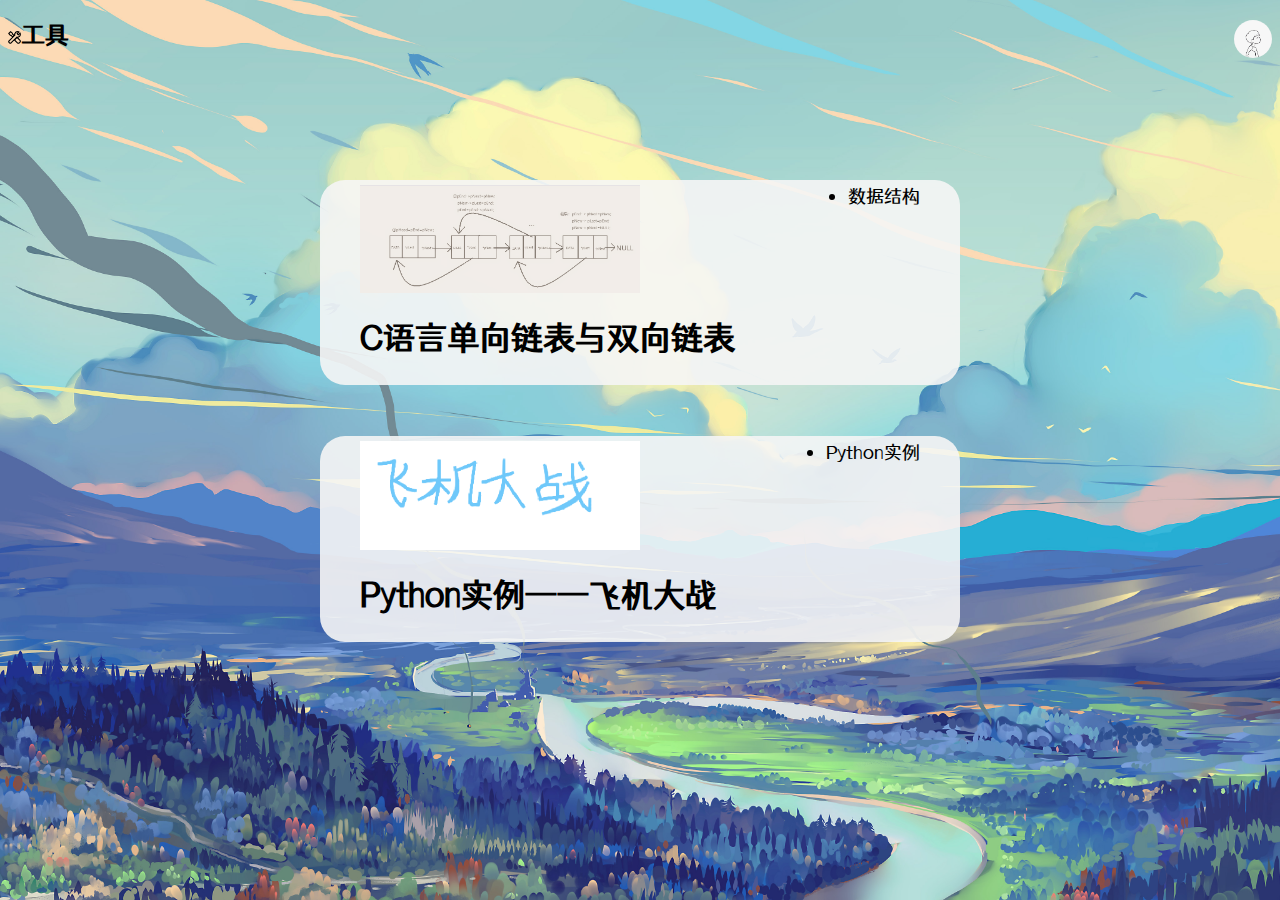
<file: KongBaiBlog/index.html>
<!DOCTYPE html>
<html>
    <head>
        <title>空白的博客</title>
        <style>
            @font-face {
            font-family: font2;
            src: url("./font/TsangerYuYangT_W03_W03.ttf");
        }
        </style>
        <link rel="shortcut icon" href="ico.jpg" type="image/x-icon">
        <meta charset="utf-8">
        <link rel="stylesheet" href="homepage.css" type="text/css">
        <body>
            <div class="head">
                <h2><a href="./tools/tool.html" target="_blank"><img src="./pic/gongjv.png" class="tool">工具</a><a href="./bloger/bloger.html" target="_blank" title="作者-空白"><img src="ico.jpg" class="bloger"></a></h2>
            </div>
            <div1>
                <div class="list">
                    <li class="list1tag">数据结构</li>
                    <a href="./article/cyvyanlianbiao.html" target="_blank">
                        <div class="list1">
                        <img src="./pic/LIST.png">
                        <h1>C语言单向链表与双向链表</h1>
                        </div>
                        <!---<hr>--->
                </div>
                <div class="list" style="margin-top: 20%;">
                    <li class="list1tag">Python实例</li>
                    <a href="./article/pythonshili.html" target="_blank">
                        <div class="list1">
                        <img src="./pic/FEIJIDAZHAN.png">
                        <h1>Python实例——飞机大战</h1>
                        </div>
                        <!---<hr>--->
                </div>
            </div1>
        </body>
    </head>
</html>
<!--哞-->
</file>
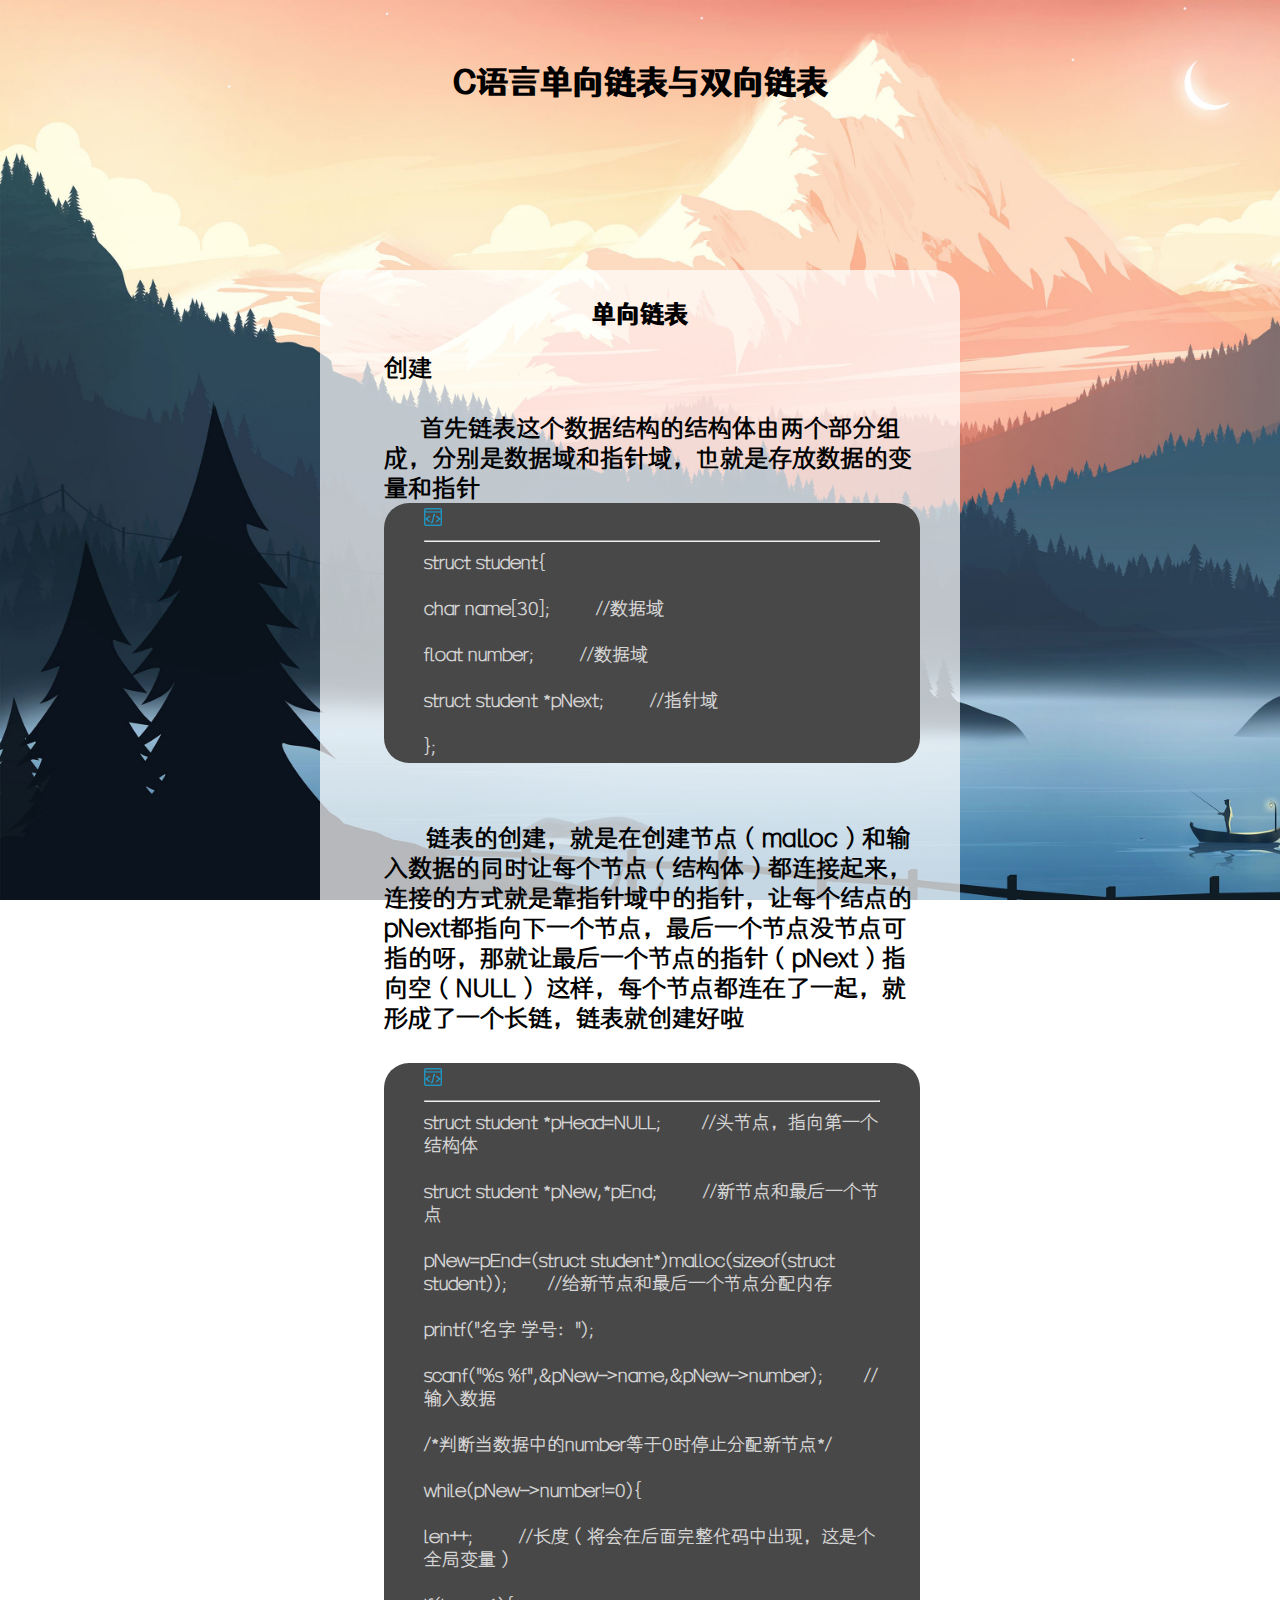
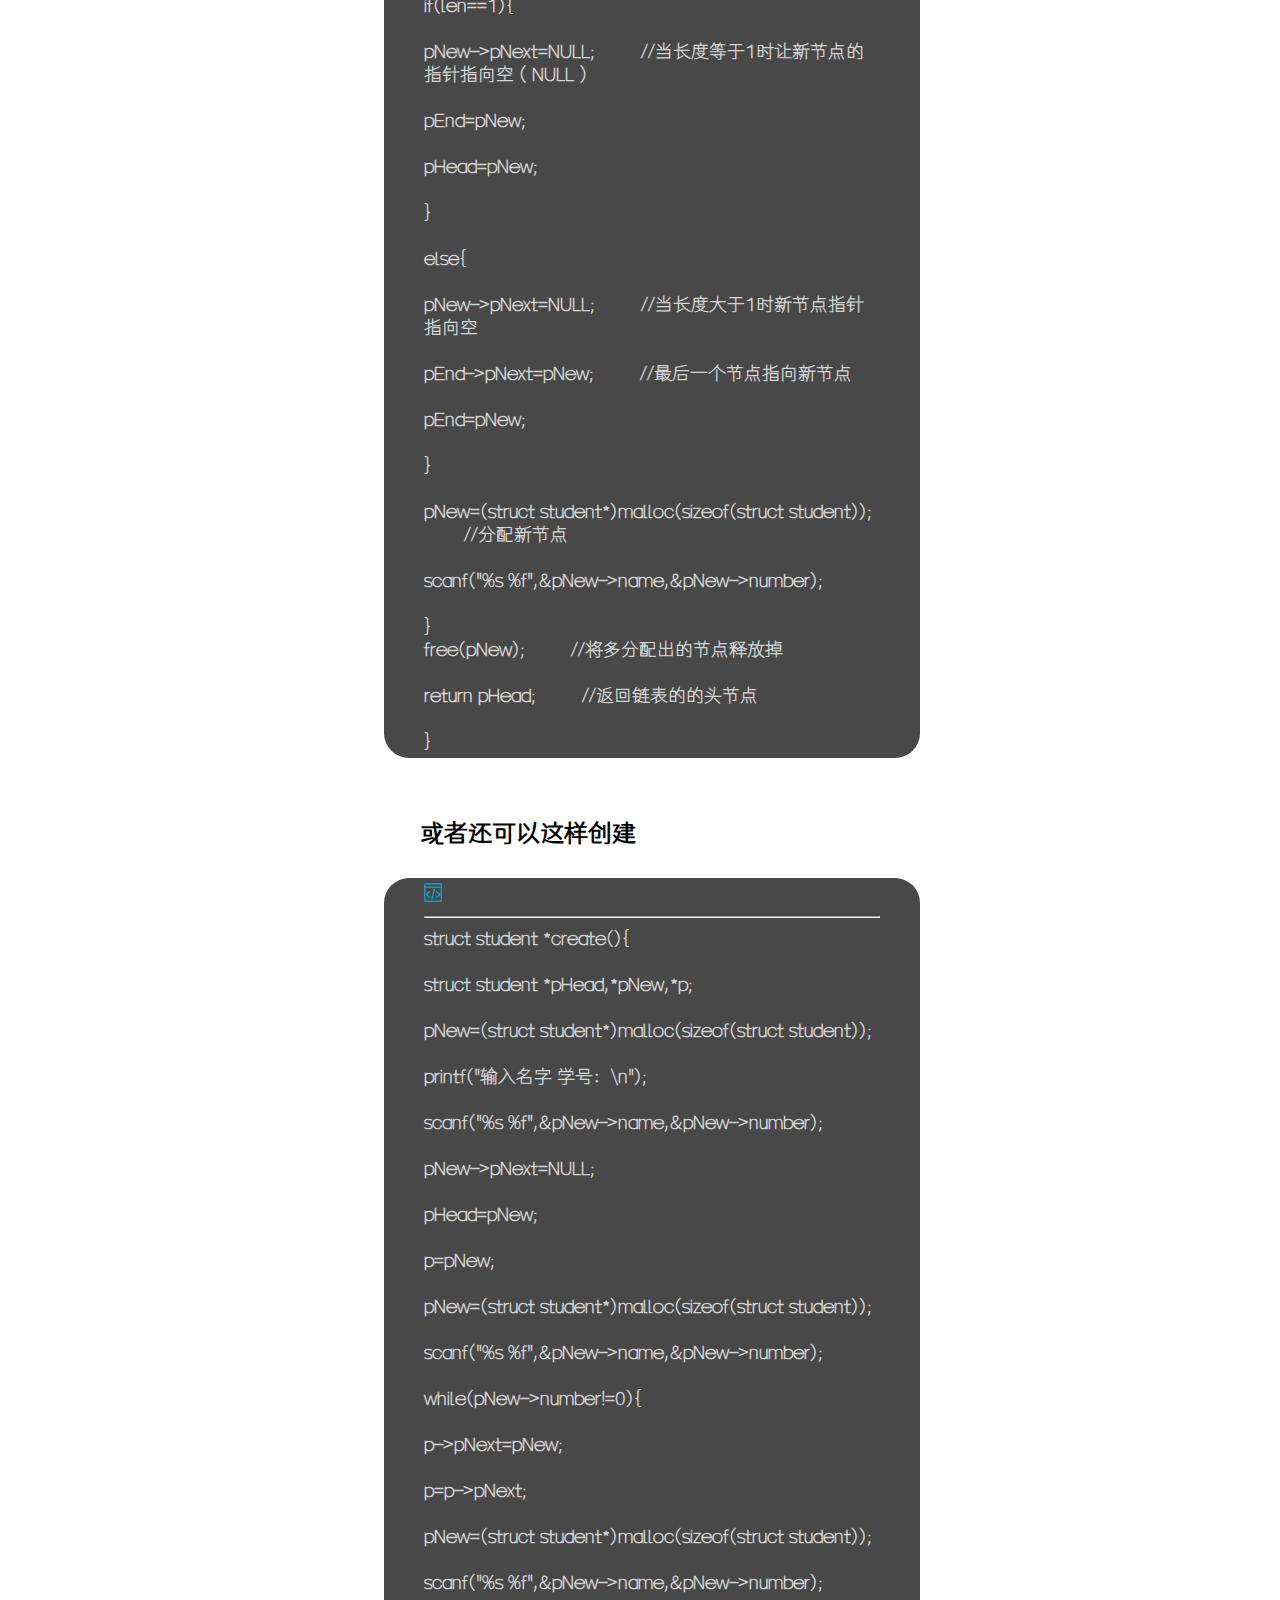
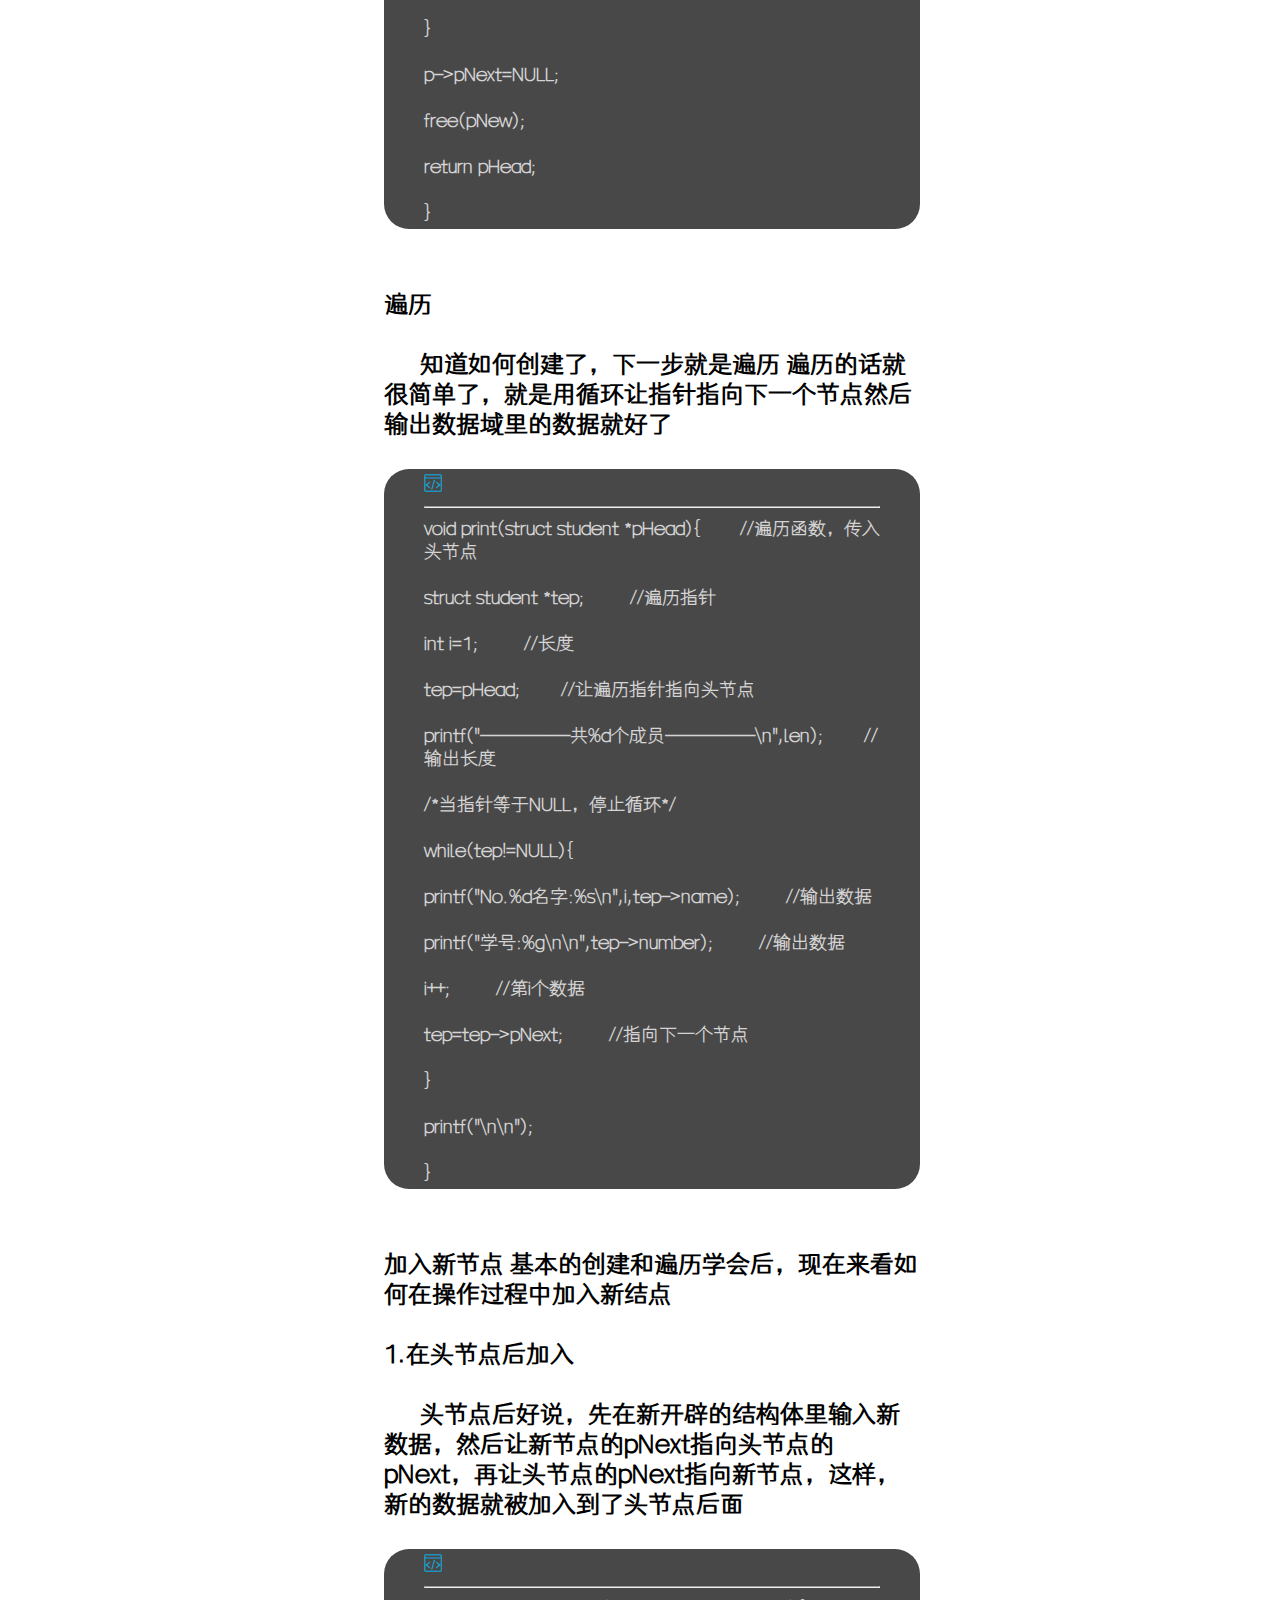
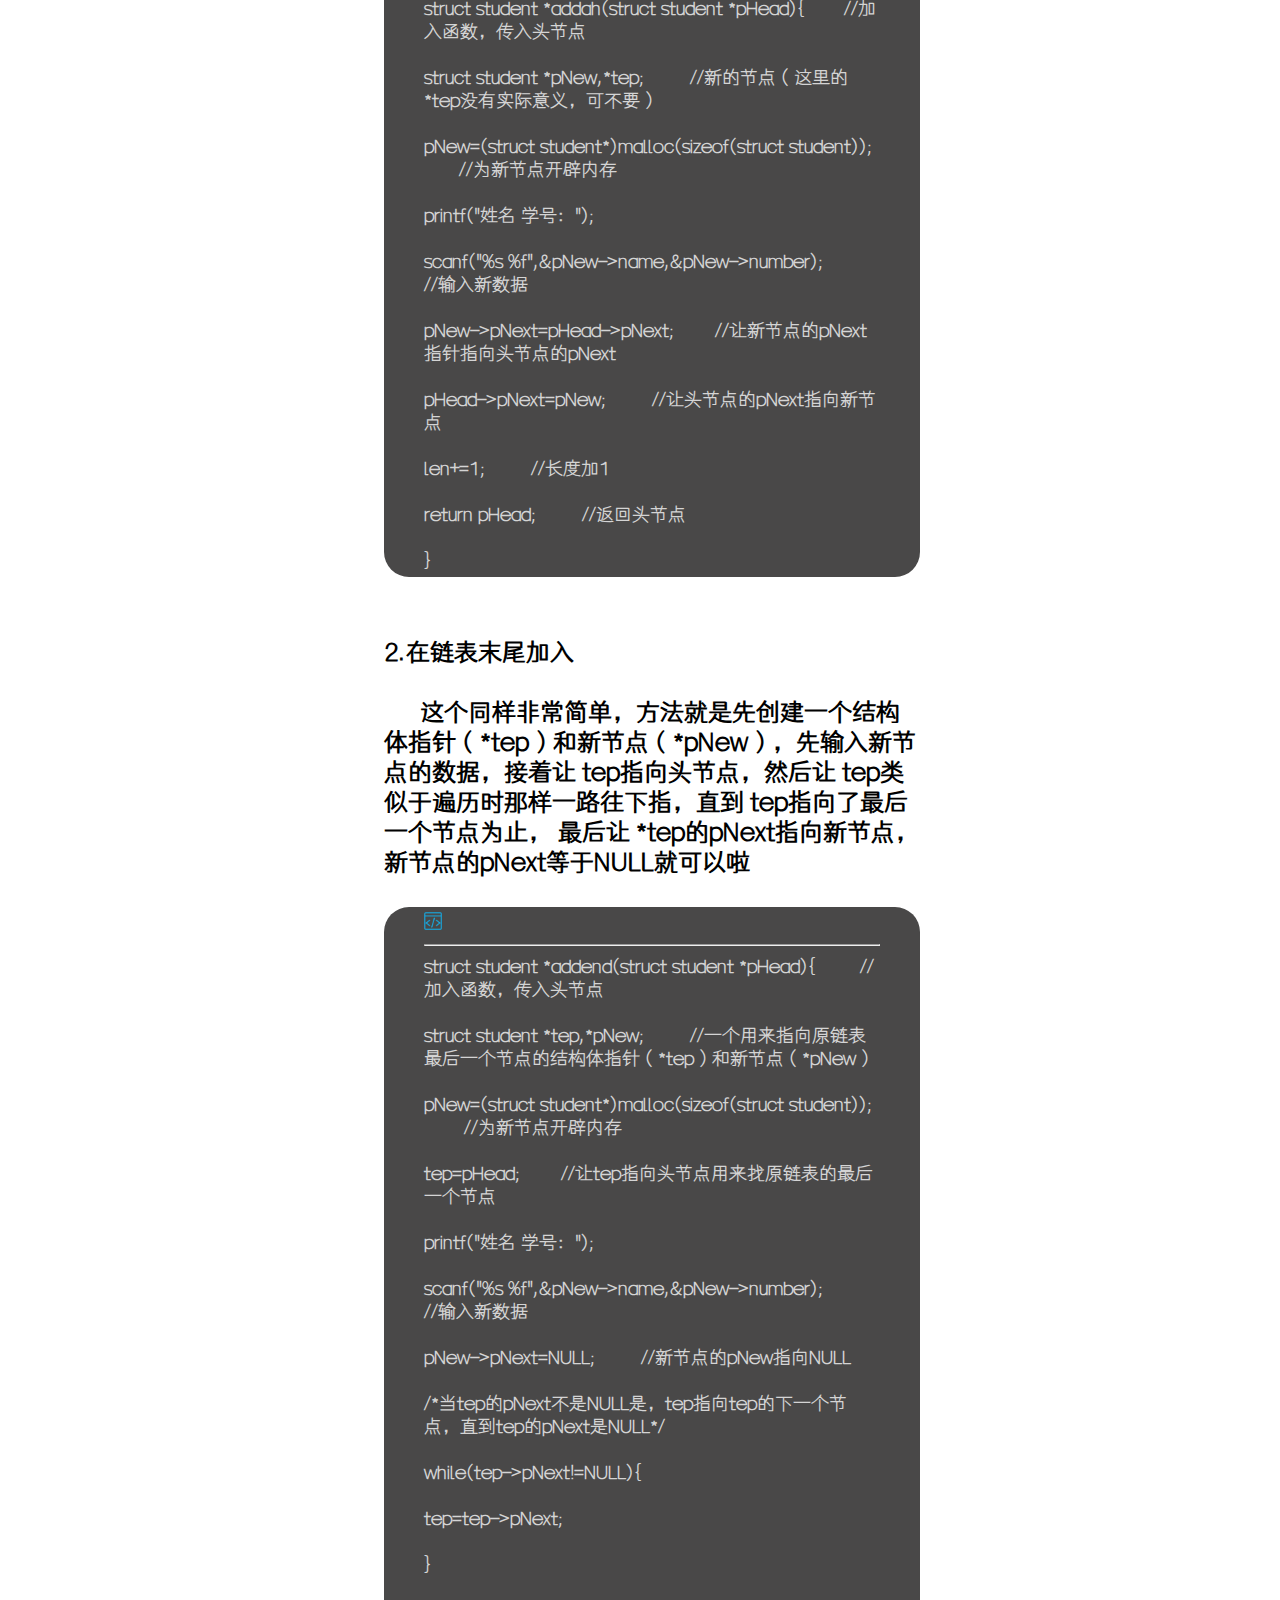
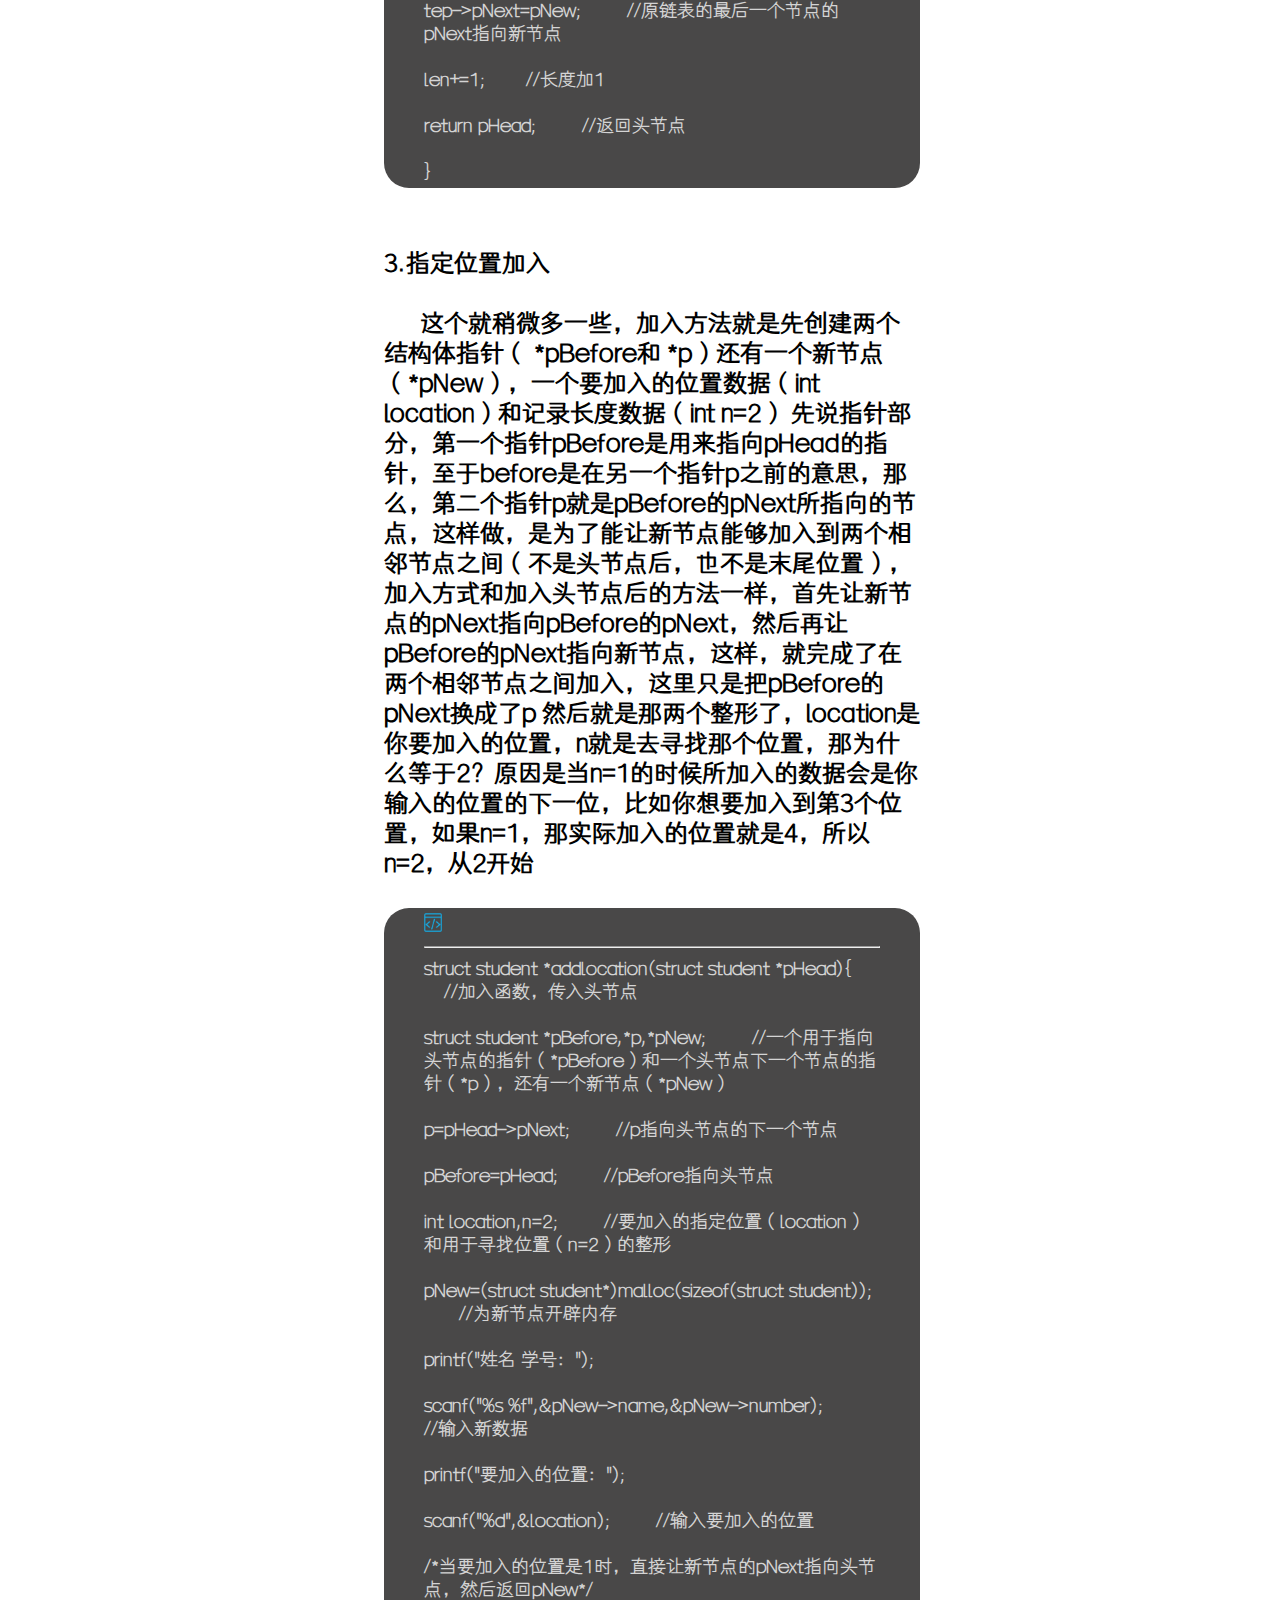
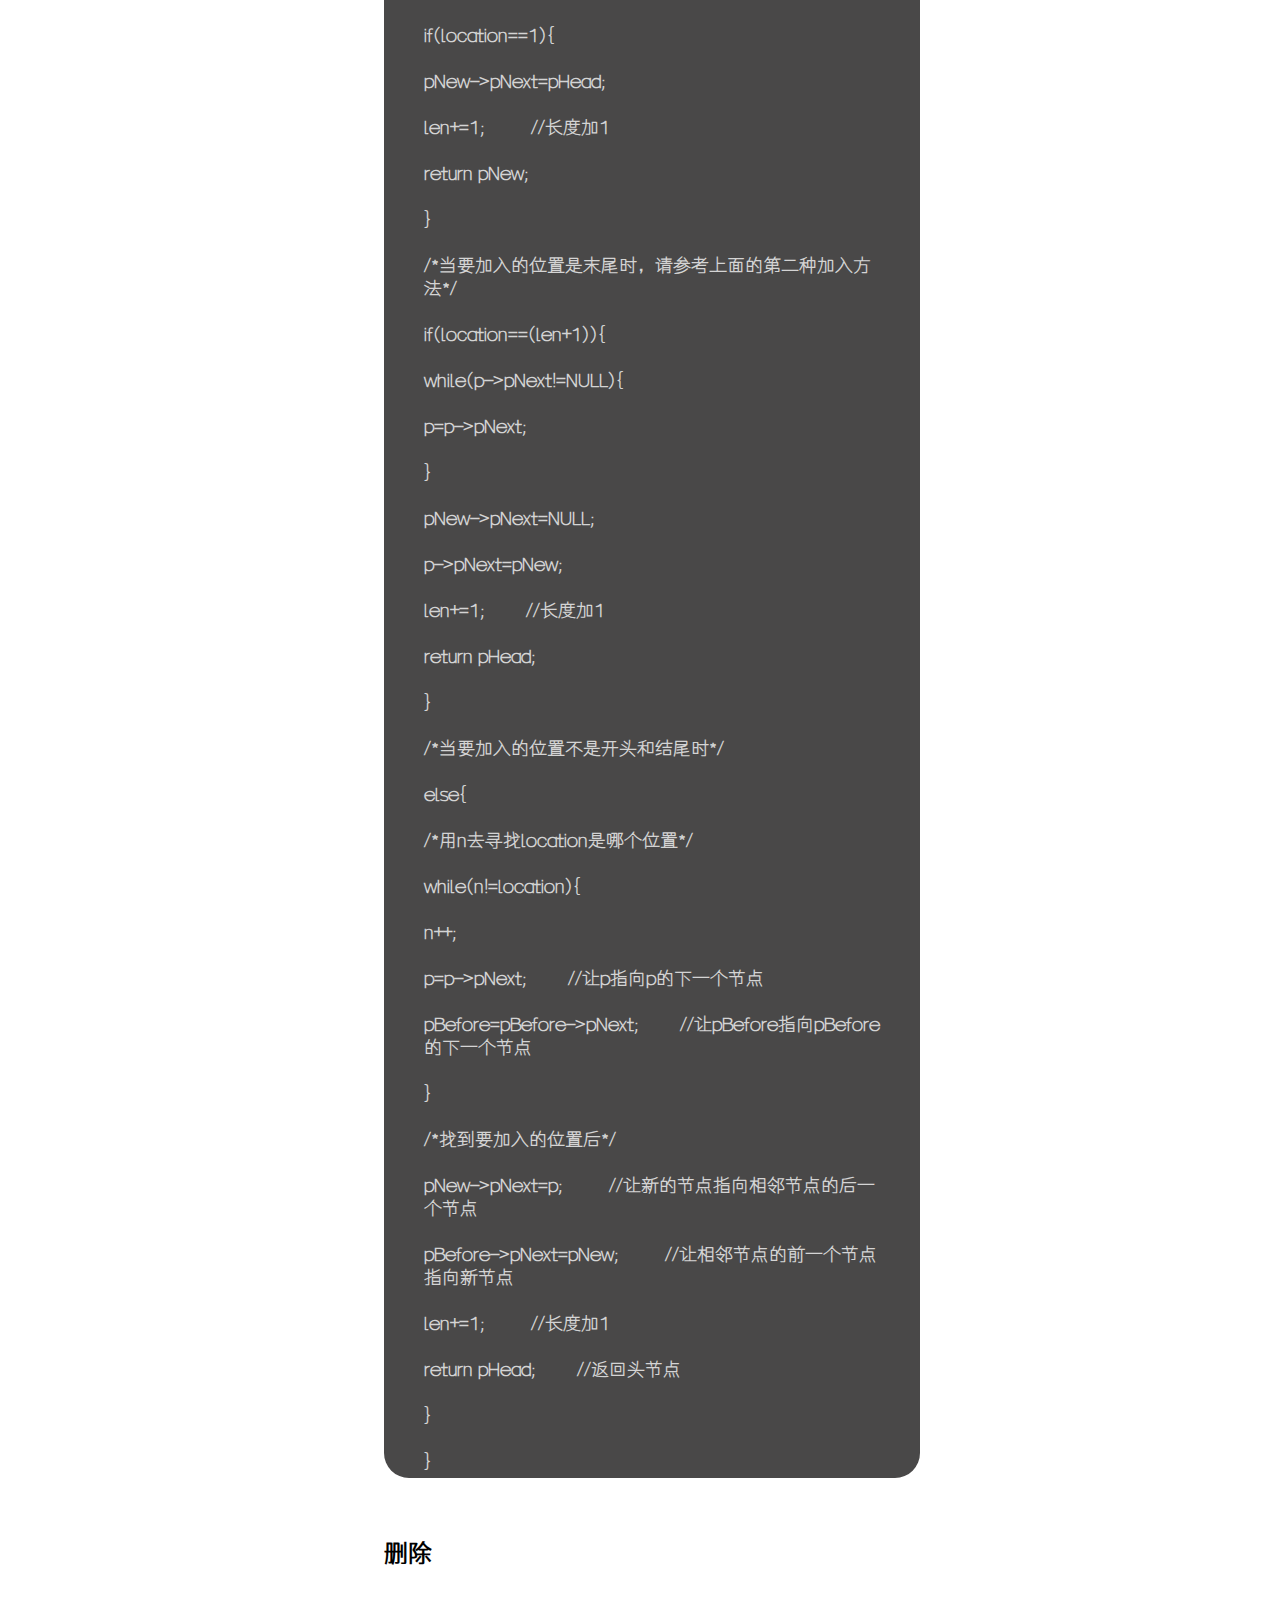
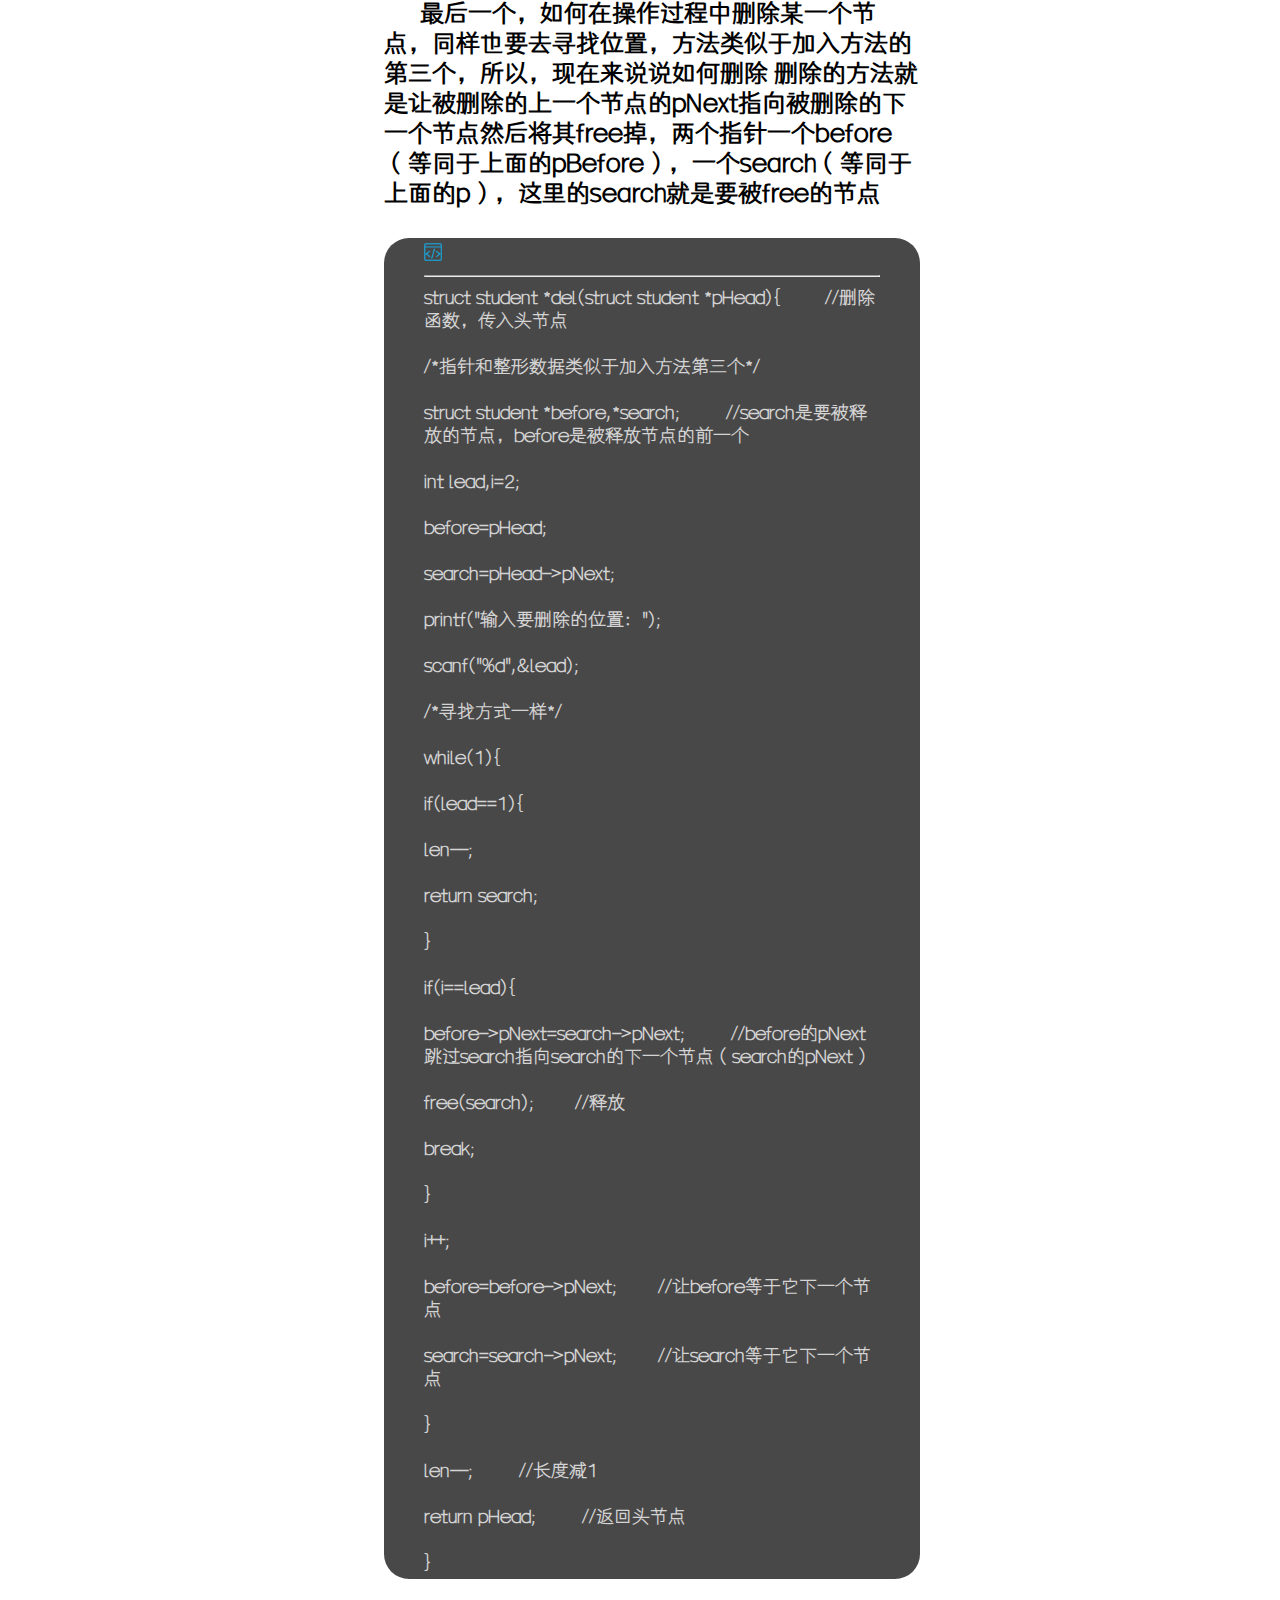
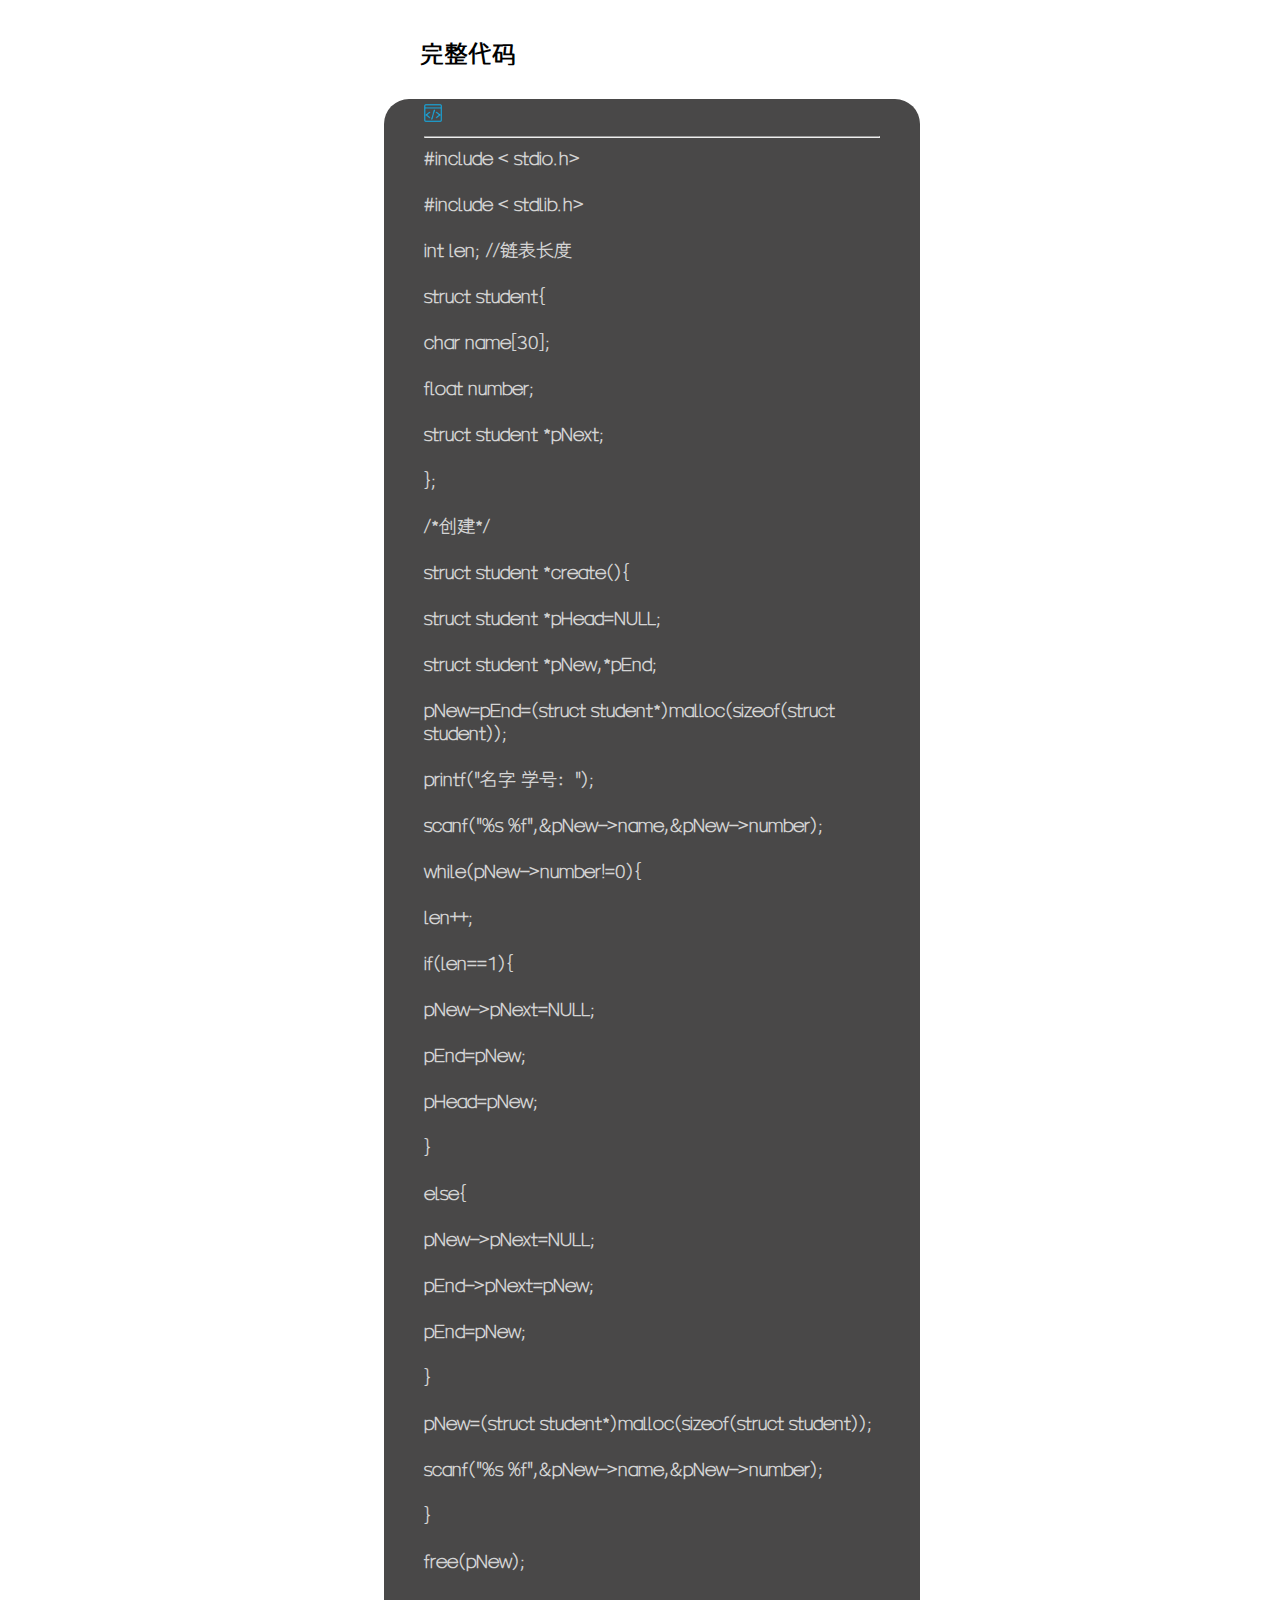
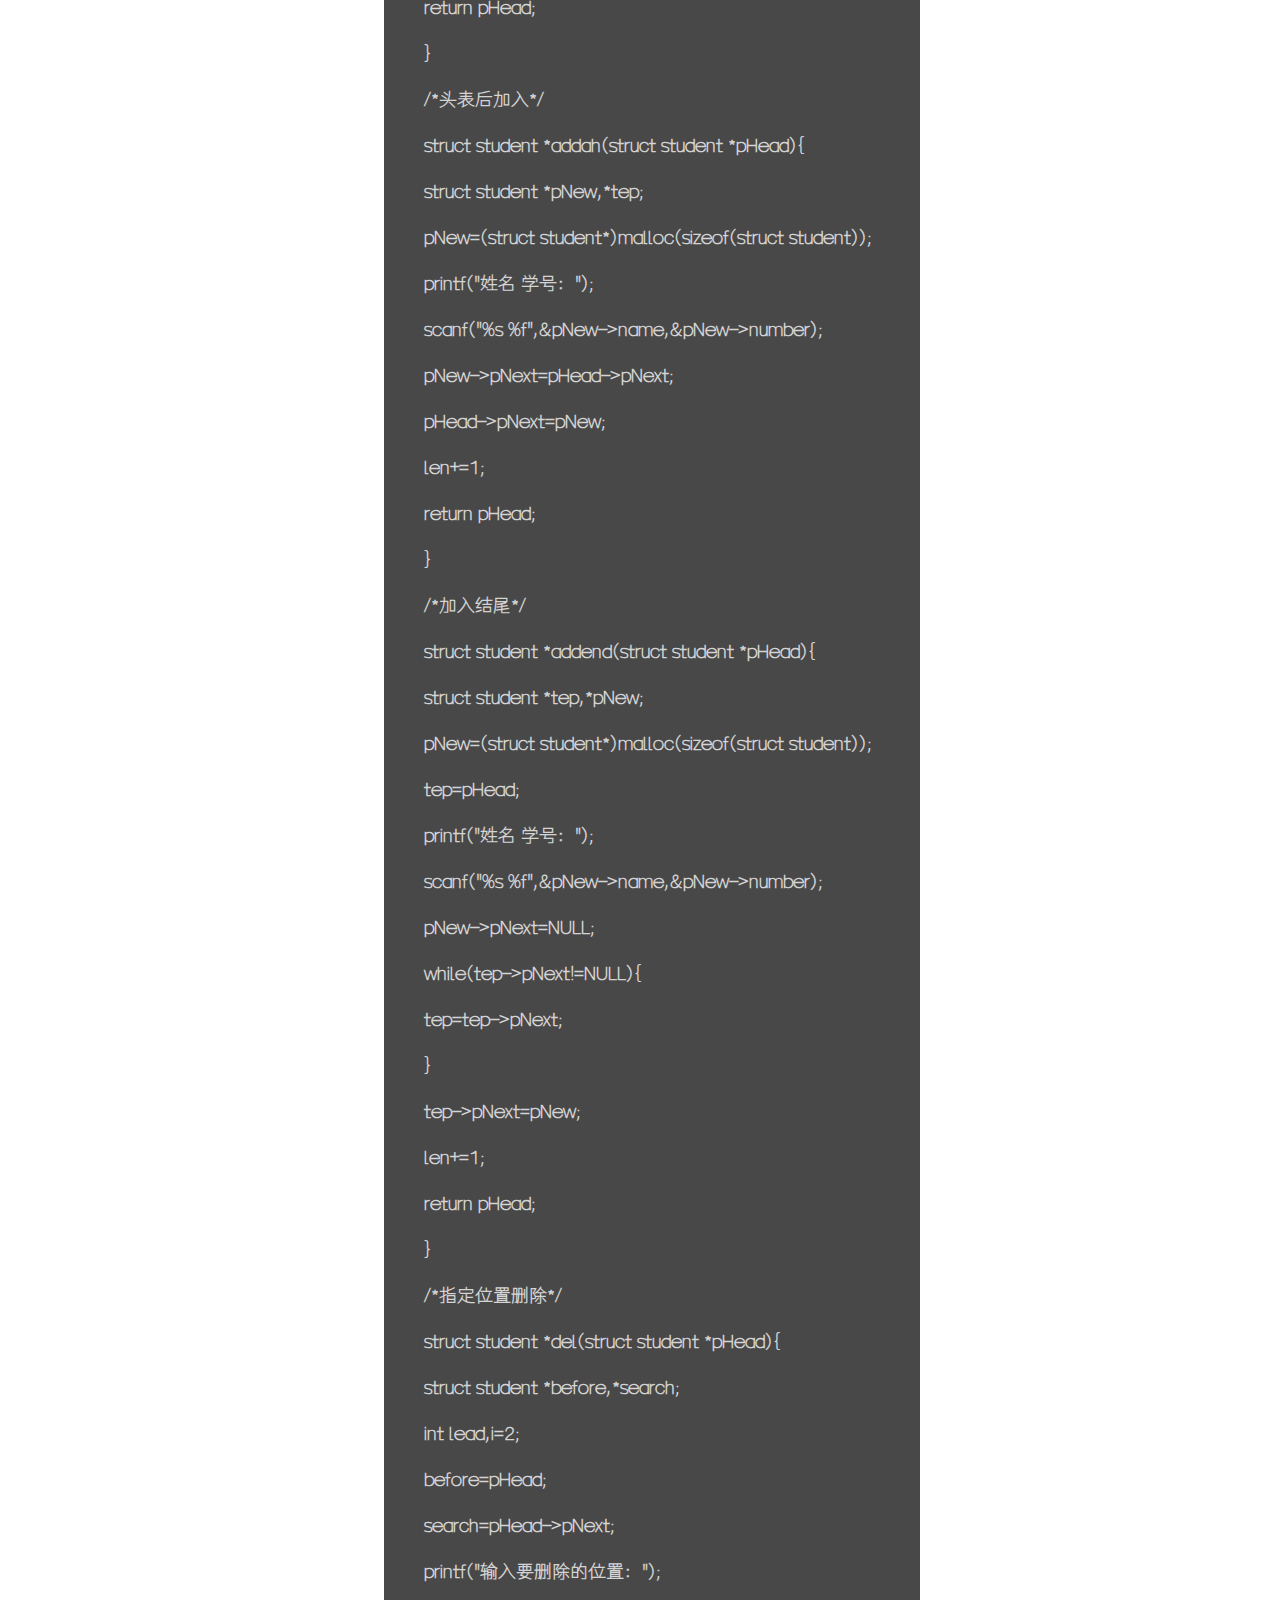
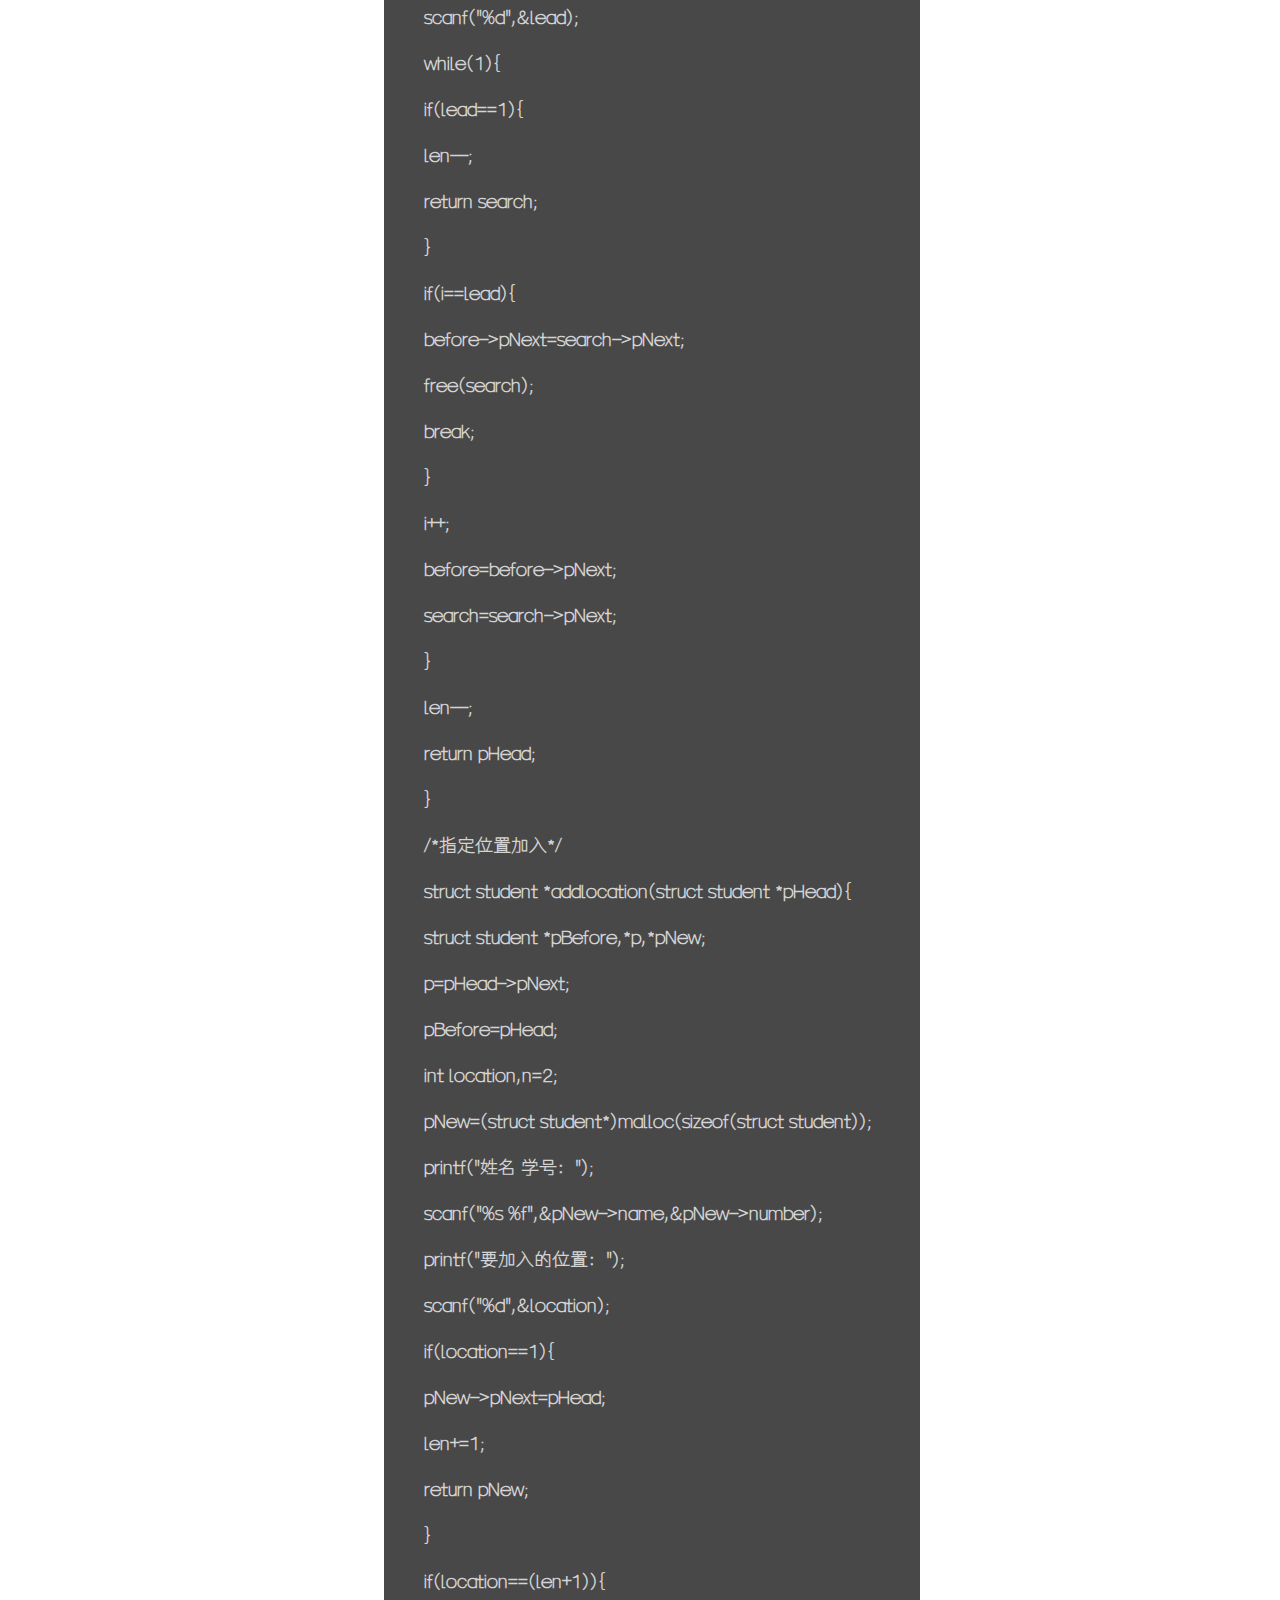
<file: KongBaiBlog/article/cyvyanlianbiao.html>
<!DOCTYPE html>
<html>
    <head>
        <meta charset="UTF-8">
        <title>C语言单向链表与双向链表</title>
        <style>
            @font-face {
            font-family: font2;
            src: url("./font/TsangerYuYangT_W04_W04.ttf");
        }
        @font-face {
            font-family: font1;
            src: url("./font/TsangerYuYangT_W02_W02.ttf");
        }
        @font-face {
            font-family: codefont;
            src: url("./font/TsangerYuYangT_W01_W01.ttf");
        }
        h2.setc{padding-left: 1em;}
        </style>
        <link rel="stylesheet" href="article.css" type="text/css">
        <body>
            <div>
                <h1>C语言单向链表与双向链表</h1>
            </div>
            <div1>
                <div class="content">
                    <h3 class="little-title">单向链表</h3>
                    <h2 class="setc">
                         创建<br><br>
                        &nbsp; &nbsp;&nbsp; &nbsp;首先链表这个数据结构的结构体由两个部分组成，分别是数据域和指针域，也就是存放数据的变量和指针
                        <div class="code" style="color: rgb(212, 212, 212);"><img src="./pic/codepicblue.png" class="codeimg"><hr>
                        struct student{<br><br>
                            char name[30]; &nbsp; &nbsp; &nbsp; &nbsp;   //数据域<br><br>
                            float number;   &nbsp; &nbsp; &nbsp; &nbsp;  //数据域<br><br>
                            struct student *pNext;   &nbsp; &nbsp; &nbsp; &nbsp; //指针域<br><br>
                        };
                        </div>
                        <br><br>&nbsp; &nbsp;&nbsp; &nbsp; 链表的创建，就是在创建节点（malloc）和输入数据的同时让每个节点（结构体）都连接起来，连接的方式就是靠指针域中的指针，让每个结点的pNext都指向下一个节点，最后一个节点没节点可指的呀，那就让最后一个节点的指针（pNext）指向空（NULL）
                        这样，每个节点都连在了一起，就形成了一个长链，链表就创建好啦
                        <br><br><div class="code" style="color: rgb(212, 212, 212);"><img src="./pic/codepicblue.png" class="codeimg"><hr>
                            struct student *pHead=NULL;&nbsp; &nbsp; &nbsp; &nbsp;    //头节点，指向第一个结构体<br><br>
                            struct student *pNew,*pEnd;  &nbsp; &nbsp; &nbsp; &nbsp;  //新节点和最后一个节点<br><br>
                            pNew=pEnd=(struct student*)malloc(sizeof(struct student));&nbsp; &nbsp; &nbsp; &nbsp;   //给新节点和最后一个节点分配内存<br><br>
                            printf("名字 学号：");<br><br>
                            scanf("%s %f",&pNew->name,&pNew->number);&nbsp; &nbsp; &nbsp; &nbsp;   //输入数据<br><br>
                            /*判断当数据中的number等于0时停止分配新节点*/<br><br>
                            while(pNew->number!=0){<br><br>
                                len++;  &nbsp; &nbsp; &nbsp; &nbsp; //长度（将会在后面完整代码中出现，这是个全局变量）<br><br>
                                if(len==1){<br><br>
                                    pNew->pNext=NULL;  &nbsp; &nbsp; &nbsp; &nbsp; //当长度等于1时让新节点的指针指向空（NULL）<br><br>
                                    pEnd=pNew;<br><br>
                                    pHead=pNew;<br><br>
                                }<br><br>
                                else{<br><br>
                                    pNew->pNext=NULL; &nbsp; &nbsp; &nbsp; &nbsp;  //当长度大于1时新节点指针指向空<br><br>
                                    pEnd->pNext=pNew; &nbsp; &nbsp; &nbsp; &nbsp;  //最后一个节点指向新节点<br><br>
                                    pEnd=pNew;  <br><br>
                                }<br><br>
                                pNew=(struct student*)malloc(sizeof(struct student)); &nbsp; &nbsp; &nbsp; &nbsp;  //分配新节点<br><br>
                                scanf("%s %f",&pNew->name,&pNew->number);<br><br>
                            }<br>
                            free(pNew); &nbsp; &nbsp; &nbsp; &nbsp;  //将多分配出的节点释放掉<br><br>
                            return pHead; &nbsp; &nbsp; &nbsp; &nbsp;  //返回链表的的头节点<br><br>
                        }
                        </div>
                        <br><br>
                        &nbsp; &nbsp;&nbsp; &nbsp;或者还可以这样创建<br><br>
                        <div class="code" style="color: rgb(212, 212, 212);"><img src="./pic/codepicblue.png" class="codeimg"><hr>struct student *create(){<br><br>
                            struct student *pHead,*pNew,*p;  <br><br>
                            pNew=(struct student*)malloc(sizeof(struct student));<br><br>
                            printf("输入名字 学号：\n");<br><br>
                            scanf("%s %f",&pNew->name,&pNew->number);<br><br>
                            pNew->pNext=NULL;<br><br>
                            pHead=pNew;<br><br>
                            p=pNew;<br><br>
                            pNew=(struct student*)malloc(sizeof(struct student));<br><br>
                            scanf("%s %f",&pNew->name,&pNew->number);<br><br>
                            while(pNew->number!=0){<br><br>
                                p->pNext=pNew;<br><br>
                                p=p->pNext;<br><br>
                                pNew=(struct student*)malloc(sizeof(struct student));<br><br>
                                scanf("%s %f",&pNew->name,&pNew->number);<br><br>
                            }<br><br>
                            p->pNext=NULL;<br><br>
                            free(pNew);<br><br>
                            return pHead;<br><br>
                        }
                        </div><br><br>
                        遍历<br><br>
                        &nbsp; &nbsp;&nbsp; &nbsp;知道如何创建了，下一步就是遍历
                        遍历的话就很简单了，就是用循环让指针指向下一个节点然后输出数据域里的数据就好了<br><br>
                        <div class="code" style="color: rgb(212, 212, 212);"><img src="./pic/codepicblue.png" class="codeimg"><hr>
                            void print(struct student *pHead){  &nbsp; &nbsp; &nbsp; &nbsp;//遍历函数，传入头节点<br><br>
                            struct student *tep;   &nbsp; &nbsp; &nbsp; &nbsp; //遍历指针<br><br>
                            int i=1; &nbsp; &nbsp; &nbsp; &nbsp;   //长度<br><br>
                            tep=pHead;&nbsp; &nbsp; &nbsp; &nbsp;  //让遍历指针指向头节点<br><br>
                            printf("----------共%d个成员----------\n",len);&nbsp; &nbsp; &nbsp; &nbsp;  //输出长度<br><br>
                            /*当指针等于NULL，停止循环*/<br><br>
                            while(tep!=NULL){<br><br>
                                printf("No.%d名字:%s\n",i,tep->name); &nbsp; &nbsp; &nbsp; &nbsp; //输出数据<br><br>
                                printf("学号:%g\n\n",tep->number); &nbsp; &nbsp; &nbsp; &nbsp; //输出数据<br><br>
                                i++; &nbsp; &nbsp; &nbsp; &nbsp; //第i个数据<br><br>
                                tep=tep->pNext; &nbsp; &nbsp; &nbsp; &nbsp; //指向下一个节点<br><br>
                            }<br><br>
                            printf("\n\n");<br><br>
                        }
                        </div><br><br>
                        加入新节点
基本的创建和遍历学会后，现在来看如何在操作过程中加入新结点<br><br>

1.在头节点后加入<br><br>
&nbsp; &nbsp;&nbsp; &nbsp;头节点后好说，先在新开辟的结构体里输入新数据，然后让新节点的pNext指向头节点的pNext，再让头节点的pNext指向新节点，这样，新的数据就被加入到了头节点后面<br><br>
                        <div class="code" style="color: rgb(212, 212, 212);"><img src="./pic/codepicblue.png" class="codeimg"><hr>
                            struct student *addah(struct student *pHead){  &nbsp; &nbsp; &nbsp; &nbsp;//加入函数，传入头节点<br><br>
                            struct student *pNew,*tep; &nbsp; &nbsp; &nbsp; &nbsp; //新的节点（这里的*tep没有实际意义，可不要）<br><br>
                            pNew=(struct student*)malloc(sizeof(struct student));  &nbsp; &nbsp; &nbsp; &nbsp;//为新节点开辟内存<br><br>
                            printf("姓名 学号：");<br><br>
                            scanf("%s %f",&pNew->name,&pNew->number); &nbsp; &nbsp; &nbsp; &nbsp; //输入新数据<br><br>
                            pNew->pNext=pHead->pNext;  &nbsp; &nbsp; &nbsp; &nbsp;//让新节点的pNext指针指向头节点的pNext<br><br>
                            pHead->pNext=pNew; &nbsp; &nbsp; &nbsp; &nbsp; //让头节点的pNext指向新节点<br><br>
                            len+=1; &nbsp; &nbsp; &nbsp; &nbsp; //长度加1<br><br>
                            return pHead; &nbsp; &nbsp; &nbsp; &nbsp; //返回头节点<br><br>
                        }
                        </div><br><br>
                        2.在链表末尾加入<br><br>
                        &nbsp; &nbsp;&nbsp; &nbsp;这个同样非常简单，方法就是先创建一个结构体指针（*tep）和新节点（*pNew），先输入新节点的数据，接着让 tep指向头节点，然后让 tep类似于遍历时那样一路往下指，直到 tep指向了最后一个节点为止， 最后让 *tep的pNext指向新节点，新节点的pNext等于NULL就可以啦
                        <br><br>
                        <div class="code" style="color: rgb(212, 212, 212);"><img src="./pic/codepicblue.png" class="codeimg"><hr>
                            struct student *addend(struct student *pHead){ &nbsp; &nbsp; &nbsp; &nbsp; //加入函数，传入头节点<br><br>
                                struct student *tep,*pNew; &nbsp; &nbsp; &nbsp; &nbsp; //一个用来指向原链表最后一个节点的结构体指针（*tep）和新节点（*pNew）<br><br>
                                pNew=(struct student*)malloc(sizeof(struct student)); &nbsp; &nbsp; &nbsp; &nbsp; //为新节点开辟内存<br><br>
                                tep=pHead;  &nbsp; &nbsp; &nbsp; &nbsp;//让tep指向头节点用来找原链表的最后一个节点<br><br>
                                printf("姓名 学号：");<br><br>
                                scanf("%s %f",&pNew->name,&pNew->number); &nbsp; &nbsp; &nbsp; &nbsp; //输入新数据<br><br>
                                pNew->pNext=NULL; &nbsp; &nbsp; &nbsp; &nbsp; //新节点的pNew指向NULL<br><br>
                                /*当tep的pNext不是NULL是，tep指向tep的下一个节点，直到tep的pNext是NULL*/<br><br>
                                while(tep->pNext!=NULL){<br><br>
                                    tep=tep->pNext;<br><br>
                                }<br><br>
                                tep->pNext=pNew; &nbsp; &nbsp; &nbsp; &nbsp; //原链表的最后一个节点的pNext指向新节点<br><br>
                                len+=1;  &nbsp; &nbsp; &nbsp; &nbsp;//长度加1<br><br>
                                return pHead; &nbsp; &nbsp; &nbsp; &nbsp; //返回头节点<br><br>
                            }
                            </div><br><br>
                            3.指定位置加入<br><br>
                            &nbsp; &nbsp;&nbsp; &nbsp;这个就稍微多一些，加入方法就是先创建两个结构体指针（ *pBefore和 *p）还有一个新节点（*pNew），一个要加入的位置数据（int location）和记录长度数据（int n=2）
先说指针部分，第一个指针pBefore是用来指向pHead的指针，至于before是在另一个指针p之前的意思，那么，第二个指针p就是pBefore的pNext所指向的节点，这样做，是为了能让新节点能够加入到两个相邻节点之间（不是头节点后，也不是末尾位置），加入方式和加入头节点后的方法一样，首先让新节点的pNext指向pBefore的pNext，然后再让pBefore的pNext指向新节点，这样，就完成了在两个相邻节点之间加入，这里只是把pBefore的pNext换成了p
然后就是那两个整形了，location是你要加入的位置，n就是去寻找那个位置，那为什么等于2？原因是当n=1的时候所加入的数据会是你输入的位置的下一位，比如你想要加入到第3个位置，如果n=1，那实际加入的位置就是4，所以n=2，从2开始
                            <br><br>
                            <div class="code" style="color: rgb(212, 212, 212);"><img src="./pic/codepicblue.png" class="codeimg"><hr>
                                struct student *addlocation(struct student *pHead){ &nbsp; &nbsp; &nbsp; &nbsp; //加入函数，传入头节点<br><br>
                                    struct student *pBefore,*p,*pNew; &nbsp; &nbsp; &nbsp; &nbsp; //一个用于指向头节点的指针（*pBefore）和一个头节点下一个节点的指针（*p），还有一个新节点（*pNew）<br><br>
                                    p=pHead->pNext; &nbsp; &nbsp; &nbsp; &nbsp; //p指向头节点的下一个节点<br><br>
                                    pBefore=pHead; &nbsp; &nbsp; &nbsp; &nbsp; //pBefore指向头节点<br><br>
                                    int location,n=2; &nbsp; &nbsp; &nbsp; &nbsp; //要加入的指定位置（location）和用于寻找位置（n=2）的整形<br><br>
                                    pNew=(struct student*)malloc(sizeof(struct student));  &nbsp; &nbsp; &nbsp; &nbsp;//为新节点开辟内存<br><br>
                                    printf("姓名 学号：");<br><br>
                                    scanf("%s %f",&pNew->name,&pNew->number); &nbsp; &nbsp; &nbsp; &nbsp; //输入新数据<br><br>
                                    printf("要加入的位置：");<br><br>
                                    scanf("%d",&location); &nbsp; &nbsp; &nbsp; &nbsp; //输入要加入的位置<br><br>
                                    /*当要加入的位置是1时，直接让新节点的pNext指向头节点，然后返回pNew*/<br><br>
                                    if(location==1){<br><br>
                                        pNew->pNext=pHead;<br><br>
                                        len+=1; &nbsp; &nbsp; &nbsp; &nbsp; //长度加1<br><br>
                                        return pNew;<br><br>
                                    }<br><br>
                                    /*当要加入的位置是末尾时，请参考上面的第二种加入方法*/<br><br>
                                    if(location==(len+1)){<br><br>
                                        while(p->pNext!=NULL){<br><br>
                                            p=p->pNext;<br><br>
                                        }<br><br>
                                        pNew->pNext=NULL;<br><br>
                                        p->pNext=pNew;<br><br>
                                        len+=1;&nbsp; &nbsp; &nbsp; &nbsp;  //长度加1<br><br>
                                        return pHead;<br><br>
                                    }<br><br>
                                    /*当要加入的位置不是开头和结尾时*/<br><br>
                                    else{<br><br>
                                    /*用n去寻找location是哪个位置*/<br><br>
                                        while(n!=location){<br><br>
                                            n++;<br><br>
                                            p=p->pNext;  &nbsp; &nbsp; &nbsp; &nbsp;//让p指向p的下一个节点<br><br>
                                            pBefore=pBefore->pNext;  &nbsp; &nbsp; &nbsp; &nbsp;//让pBefore指向pBefore的下一个节点<br><br>
                                        }<br><br>
                                    /*找到要加入的位置后*/	<br><br>
                                        pNew->pNext=p; &nbsp; &nbsp; &nbsp; &nbsp; //让新的节点指向相邻节点的后一个节点<br><br>
                                        pBefore->pNext=pNew; &nbsp; &nbsp; &nbsp; &nbsp; //让相邻节点的前一个节点指向新节点<br><br>
                                        len+=1; &nbsp; &nbsp; &nbsp; &nbsp; //长度加1<br><br>
                                        return pHead;  &nbsp; &nbsp; &nbsp; &nbsp;//返回头节点<br><br>
                                    }<br><br>
                                }
                                
                            </div><br><br>
                            删除<br><br>
                            &nbsp; &nbsp;&nbsp; &nbsp;最后一个，如何在操作过程中删除某一个节点，同样也要去寻找位置，方法类似于加入方法的第三个，所以，现在来说说如何删除
删除的方法就是让被删除的上一个节点的pNext指向被删除的下一个节点然后将其free掉，两个指针一个before（等同于上面的pBefore），一个search（等同于上面的p），这里的search就是要被free的节点
<br><br>
                            <div class="code" style="color: rgb(212, 212, 212);"><img src="./pic/codepicblue.png" class="codeimg"><hr>
                                struct student *del(struct student *pHead){ &nbsp; &nbsp; &nbsp; &nbsp; //删除函数，传入头节点<br><br>
                                    /*指针和整形数据类似于加入方法第三个*/<br><br>
                                     struct student *before,*search; &nbsp; &nbsp; &nbsp; &nbsp; //search是要被释放的节点，before是被释放节点的前一个<br><br>
                                     int lead,i=2;<br><br>
                                     before=pHead;<br><br>
                                     search=pHead->pNext;<br><br>
                                     printf("输入要删除的位置：");<br><br>
                                     scanf("%d",&lead);<br><br>
                                     /*寻找方式一样*/<br><br>
                                     while(1){<br><br>
                                         if(lead==1){<br><br>
                                             len--;<br><br>
                                             return search;<br><br>
                                         }<br><br>
                                         if(i==lead){<br><br>
                                             before->pNext=search->pNext; &nbsp; &nbsp; &nbsp; &nbsp; //before的pNext跳过search指向search的下一个节点（search的pNext）<br><br>
                                             free(search);&nbsp; &nbsp; &nbsp; &nbsp; //释放<br><br>
                                             break;<br><br>
                                         }<br><br>
                                         i++;<br><br>
                                         before=before->pNext;  &nbsp; &nbsp; &nbsp; &nbsp;//让before等于它下一个节点<br><br>
                                         search=search->pNext;&nbsp; &nbsp; &nbsp; &nbsp;  //让search等于它下一个节点<br><br>
                                     }<br><br>
                                     len--; &nbsp; &nbsp; &nbsp; &nbsp; //长度减1<br><br>
                                     return pHead; &nbsp; &nbsp; &nbsp; &nbsp; //返回头节点<br><br>
                                 }
                                 
                            </div><br><br>
                            &nbsp; &nbsp;&nbsp; &nbsp;完整代码<br><br>
                            <div class="code" style="color: rgb(212, 212, 212);"><img src="./pic/codepicblue.png" class="codeimg"><hr>
                                #include < stdio.h><br><br>
                                    #include < stdlib.h><br><br>
                                    int len; //链表长度<br><br>
                                    struct student{<br><br>
                                        char name[30];<br><br>
                                        float number;<br><br>
                                        struct student *pNext;<br><br>
                                    };<br><br>
                                    /*创建*/ <br><br>
                                    struct student *create(){<br><br>
                                        struct student *pHead=NULL;<br><br>
                                        struct student *pNew,*pEnd;<br><br>
                                        pNew=pEnd=(struct student*)malloc(sizeof(struct student));<br><br>
                                        printf("名字 学号：");<br><br>
                                        scanf("%s %f",&pNew->name,&pNew->number);<br><br>
                                        while(pNew->number!=0){<br><br>
                                            len++;<br><br>
                                            if(len==1){<br><br>
                                                pNew->pNext=NULL;<br><br>
                                                pEnd=pNew;<br><br>
                                                pHead=pNew;<br><br>
                                            }<br><br>
                                            else{<br><br>
                                                pNew->pNext=NULL;<br><br>
                                                pEnd->pNext=pNew;<br><br>
                                                pEnd=pNew;<br><br>
                                            }<br><br>
                                            pNew=(struct student*)malloc(sizeof(struct student));<br><br>
                                            scanf("%s %f",&pNew->name,&pNew->number);<br><br>
                                        }<br><br>
                                        free(pNew);<br><br>
                                        return pHead;<br><br>
                                    }<br><br>
                                    /*头表后加入*/<br><br>
                                    struct student *addah(struct student *pHead){<br><br>
                                        struct student *pNew,*tep;<br><br>
                                        pNew=(struct student*)malloc(sizeof(struct student));<br><br>
                                        printf("姓名 学号：");<br><br>
                                        scanf("%s %f",&pNew->name,&pNew->number);<br><br>
                                        pNew->pNext=pHead->pNext;<br><br>
                                        pHead->pNext=pNew;<br><br>
                                        len+=1;<br><br>
                                        return pHead;<br><br>
                                    }<br><br>
                                    /*加入结尾*/ <br><br>
                                    struct student *addend(struct student *pHead){<br><br>
                                        struct student *tep,*pNew;<br><br>
                                        pNew=(struct student*)malloc(sizeof(struct student));<br><br>
                                        tep=pHead;<br><br>
                                        printf("姓名 学号：");<br><br>
                                        scanf("%s %f",&pNew->name,&pNew->number);<br><br>
                                        pNew->pNext=NULL;<br><br>
                                        while(tep->pNext!=NULL){<br><br>
                                            tep=tep->pNext;<br><br>
                                        }<br><br>
                                        tep->pNext=pNew;<br><br>
                                        len+=1;<br><br>
                                        return pHead;<br><br>
                                    }<br><br>
                                    /*指定位置删除*/ <br><br>
                                    struct student *del(struct student *pHead){ <br><br>
                                        struct student *before,*search; <br><br>
                                        int lead,i=2;<br><br>
                                        before=pHead;<br><br>
                                        search=pHead->pNext;<br><br>
                                        printf("输入要删除的位置：");<br><br>
                                        scanf("%d",&lead);<br><br>
                                        while(1){<br><br>
                                            if(lead==1){<br><br>
                                                len--;<br><br>
                                                return search;<br><br>
                                            }<br><br>
                                            if(i==lead){<br><br>
                                                before->pNext=search->pNext; <br><br>
                                                free(search);  <br><br>
                                                break;<br><br>
                                            }<br><br>
                                            i++;<br><br>
                                            before=before->pNext;<br><br>
                                            search=search->pNext;<br><br>
                                        }<br><br>
                                        len--;  <br><br>
                                        return pHead;<br><br>
                                    }<br><br>
                                    /*指定位置加入*/ <br><br>
                                    struct student *addlocation(struct student *pHead){<br><br>
                                        struct student *pBefore,*p,*pNew;<br><br>
                                        p=pHead->pNext;<br><br>
                                        pBefore=pHead;<br><br>
                                        int location,n=2;<br><br>
                                        pNew=(struct student*)malloc(sizeof(struct student));<br><br>
                                        printf("姓名 学号：");<br><br>
                                        scanf("%s %f",&pNew->name,&pNew->number);<br><br>
                                        printf("要加入的位置：");<br><br>
                                        scanf("%d",&location);<br><br>
                                        if(location==1){<br><br>
                                            pNew->pNext=pHead;<br><br>
                                            len+=1;<br><br>
                                            return pNew;<br><br>
                                        }<br><br>
                                        if(location==(len+1)){<br><br>
                                            while(p->pNext!=NULL){<br><br>
                                                p=p->pNext;<br><br>
                                            }<br><br>
                                            pNew->pNext=NULL;<br><br>
                                            p->pNext=pNew;<br><br>
                                            len+=1;<br><br>
                                            return pHead;<br><br>
                                        }<br><br>
                                        else{<br><br>
                                            while(n!=location){<br><br>
                                                n++;<br><br>
                                                pBefore=pBefore->pNext;<br><br>
                                            }<br><br>
                                            pNew->pNext=pBefore->pNext;<br><br>
                                            pBefore->pNext=pNew;<br><br>
                                            len+=1;<br><br>
                                            return pHead;<br><br>
                                        }<br><br>
                                    }<br><br>
                                    /*遍历*/ <br><br>
                                    void print(struct student *pHead){<br><br>
                                        struct student *tep;<br><br>
                                        int i=1;<br><br>
                                        tep=pHead;<br><br>
                                        printf("----------共%d个成员----------\n",len);<br><br>
                                        while(tep!=NULL){<br><br>
                                            printf("No.%d名字:%s\n",i,tep->name);<br><br>
                                            printf("学号:%g\n\n",tep->number);<br><br>
                                            i++;<br><br>
                                            tep=tep->pNext;<br><br>
                                        }<br><br>
                                        printf("\n\n");<br><br>
                                    }<br><br>
                                    int main(){<br><br>
                                        struct student *pHead;<br><br>
                                        pHead=create();<br><br>
                                        print(pHead);<br><br>
                                        pHead=addah(pHead);<br><br>
                                        print(pHead);<br><br>
                                        pHead=addend(pHead);<br><br>
                                        print(pHead);<br><br>
                                        pHead=addlocation(pHead);<br><br>
                                        print(pHead);<br><br>
                                        pHead=del(pHead);<br><br>
                                        print(pHead);<br><br>
                                    }
                            </div>
                            <h3 class="little-title">双向链表</h3>
                            <h4 class="setcs">
                            创建<br><br>
                            &nbsp; &nbsp;&nbsp; &nbsp;双向链表可以使每一个节点可以与上一个和下一个节点相连，就需要在单向链表的结构体中加一个指向上一个节点的指针<br><br>
                            <div class="code" style="color: rgb(212, 212, 212);"><img src="./pic/codepicblue.png" class="codeimg"><hr>
                                struct List{<br><br>
                                    char Nam[30];<br><br>
                                    float Num;<br><br>
                                    struct List *pNext,*pLast;<br><br>
                                };                                
                            </div><br><br>
                            &nbsp; &nbsp;&nbsp; &nbsp;如何创建： 先开辟一个pNew的节点，让pHead和pEnd等于pNew（pHead=pEnd=pNew;），设一个循环，然后开辟pNew，让 pEnd->pNext=pNew; 再让 pNew->pLast=pEnd; 这样就实现了两个链表之间的相互连接
                            <br><br><img src="./pic/LIST.png" style="width: 95%;"><br><br>
                            <div class="code" style="color: rgb(212, 212, 212);"><img src="./pic/codepicblue.png" class="codeimg"><hr>
                                struct List *Create (struct List *pHead){<br><br>
                                    struct List *pNew,*pEnd;<br><br>
                                    pNew=(struct List*)malloc(sizeof(struct List));<br><br>
                                    printf("输入姓名 学号：");<br><br>
                                    scanf("%s %f",&pNew->Nam,&pNew->Num);<br><br>
                                    pHead=pNew;<br><br>
                                    len+=1;<br><br>
                                    while (pNew->Num!=0){<br><br>
                                        if (len==1){   &nbsp; &nbsp;&nbsp; &nbsp; //len是一个int型的全局变量<br><br>
                                            pEnd=pNew;<br><br>
                                            pNew->pNext=NULL;<br><br>
                                            pNew->pLast=NULL;<br><br>
                                        }<br><br>
                                        else{<br><br>
                                            pNew->pLast=pEnd;<br><br>
                                            pEnd->pNext=pNew;<br><br>
                                            pEnd=pEnd->pNext;<br><br>
                                            pNew->pNext=NULL;<br><br>
                                        }<br><br>
                                        pNew=(struct List*)malloc(sizeof(struct List));<br><br>
                                        printf("输入姓名 学号：");<br><br>
                                        scanf("%s %f",&pNew->Nam,&pNew->Num);<br><br>
                                        len+=1;<br><br>
                                    }<br><br>
                                    len-=1;<br><br>
                                    free(pNew);<br><br>
                                    return pHead;<br><br>
                                }
                                </div><br><br>
                                遍历<br><br>
                                &nbsp; &nbsp;&nbsp; &nbsp;遍历这里就好说了，与单向链表没啥区别，只不过就是可以有反向遍历了<br><br>
                                <div class="code" style="color: rgb(212, 212, 212);"><img src="./pic/codepicblue.png" class="codeimg"><hr>
                                    void Print(struct List *pHead){<br><br>
                                        struct List *pA,*pB;<br><br>
                                        pA=pHead;<br><br>
                                        printf("\n\n\n正向遍历\n\n----------共%d个成员---------\n",len);<br><br>
                                        while (pA!=NULL){<br><br>
                                            printf("姓名：%s\n学号：%g\n\n",pA->Nam,pA->Num);<br><br>
                                            if(pA->pNext==NULL){<br><br>
                                                pB=pA;<br><br>
                                            }<br><br>
                                            pA=pA->pNext;<br><br>
                                        }<br><br>
                                        printf("\n\n\n反向遍历\n\n----------共%d个成员---------\n",len);<br><br>
                                        while (pB->pLast!=NULL){<br><br>
                                            printf("姓名：%s\n学号：%g\n\n",pB->Nam,pB->Num);<br><br>
                                            pB=pB->pLast;<br><br>
                                        }<br><br>
                                        printf("姓名：%s\n学号：%g\n\n",pB->Nam,pB->Num);<br><br>
                                    }
                                    </div><br><br>
                                    完整代码<br><br>
                                    <div class="code" style="color: rgb(212, 212, 212);"><img src="./pic/codepicblue.png" class="codeimg"><hr>
                                        #include <stdio.h><br><br>
                                            #include <stdlib.h><br><br><br><br>
                                            
                                            struct List{<br><br>
                                                char Nam[30];<br><br>
                                                float Num;<br><br>
                                                struct List *pNext,*pLast;<br><br>
                                            };<br><br><br><br>
                                            
                                            int len=0;<br><br><br><br>
                                            
                                            struct List *Create (struct List *pHead){<br><br>
                                                struct List *pNew,*pEnd;<br><br>
                                                pNew=(struct List*)malloc(sizeof(struct List));<br><br>
                                                printf("输入姓名 学号：");<br><br>
                                                scanf("%s %f",&pNew->Nam,&pNew->Num);<br><br>
                                                pHead=pNew;<br><br>
                                                len+=1;<br><br>
                                                while (pNew->Num!=0){<br><br>
                                                    if (len==1){<br><br>
                                                        pEnd=pNew;<br><br>
                                                        pNew->pNext=NULL;<br><br>
                                                        pNew->pLast=NULL;<br><br>
                                                    }<br><br>
                                                    else{<br><br>
                                                        pNew->pLast=pEnd;<br><br>
                                                        pEnd->pNext=pNew;<br><br>
                                                        pEnd=pEnd->pNext;<br><br>
                                                        pNew->pNext=NULL;<br><br>
                                                    }<br><br>
                                                    pNew=(struct List*)malloc(sizeof(struct List));<br><br>
                                                    printf("输入姓名 学号：");<br><br>
                                                    scanf("%s %f",&pNew->Nam,&pNew->Num);<br><br>
                                                    len+=1;<br><br>
                                                }<br><br>
                                                len-=1;<br><br>
                                                free(pNew);<br><br>
                                                return pHead;<br><br>
                                            }<br><br><br><br>
                                            
                                            void Print(struct List *pHead){<br><br>
                                                struct List *pA,*pB;<br><br>
                                                pA=pHead;<br><br>
                                                printf("\n\n\n正向遍历\n\n----------共%d个成员---------\n",len);<br><br>
                                                while (pA!=NULL){<br><br>
                                                    printf("姓名：%s\n学号：%g\n\n",pA->Nam,pA->Num);<br><br>
                                                    if(pA->pNext==NULL){<br><br>
                                                        pB=pA;<br><br>
                                                    }<br><br>
                                                    pA=pA->pNext;<br><br>
                                                }<br><br>
                                                printf("\n\n\n反向遍历\n\n----------共%d个成员---------\n",len);<br><br>
                                                while (pB->pLast!=NULL){<br><br>
                                                    printf("姓名：%s\n学号：%g\n\n",pB->Nam,pB->Num);<br><br>
                                                    pB=pB->pLast;<br><br>
                                                }<br><br>
                                                printf("姓名：%s\n学号：%g\n\n",pB->Nam,pB->Num);<br><br>
                                            }<br><br>
                                            <br><br>
                                            int main(){<br><br>
                                                struct List *pHead;<br><br>
                                                pHead=Create(pHead);<br><br>
                                                Print(pHead);<br><br>
                                            }
                                                
                                            </div>
                                            <a href='https://github.com/kongbaiblog/C-lianbiao' target='_bank'>GitHub:https://github.com/kongbaiblog/C-lianbiao</a>
                                            <h5 style="font-family: font1;text-align: center;font-size: large;">&copy;2023&nbsp; &nbsp;空白</h5>
                        </h4>
                    </h2>
                </div>
            </div1>
            
        </body>
    </head>
</html>
<!---
-->
</file>
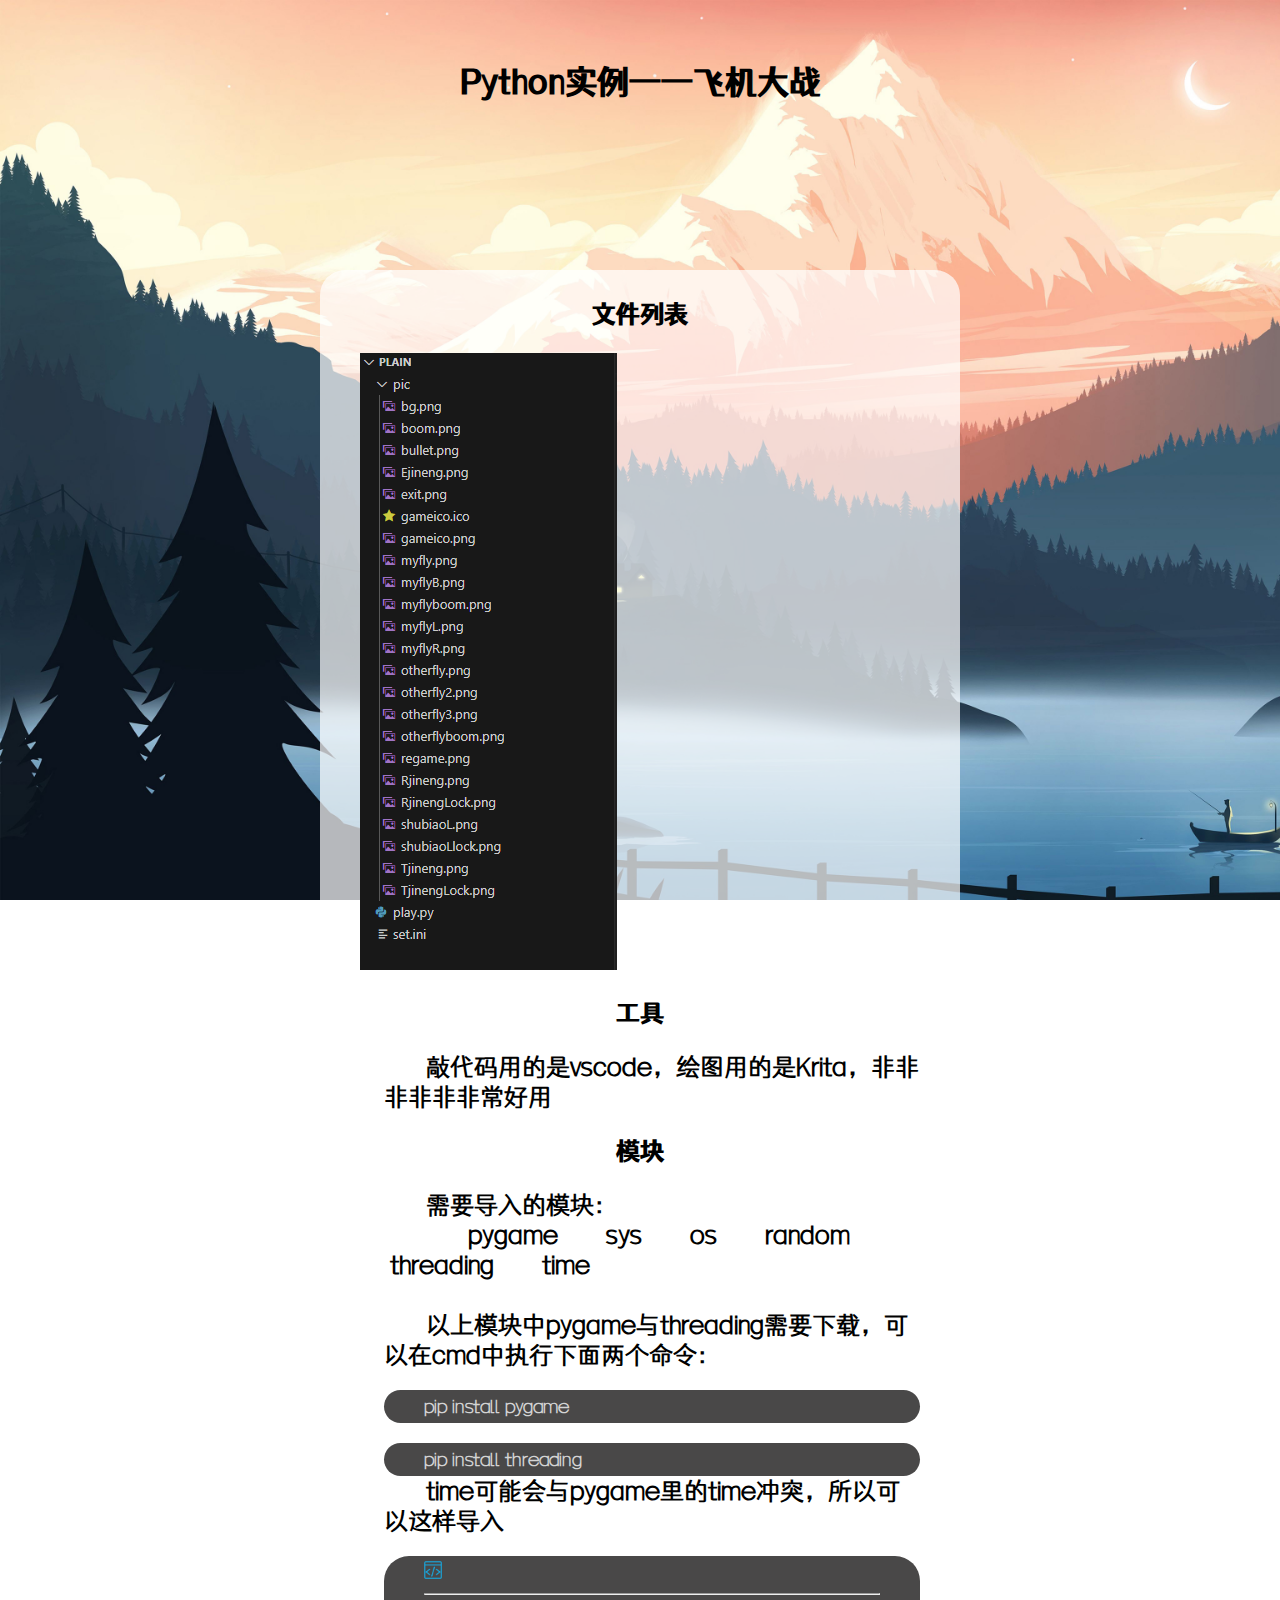
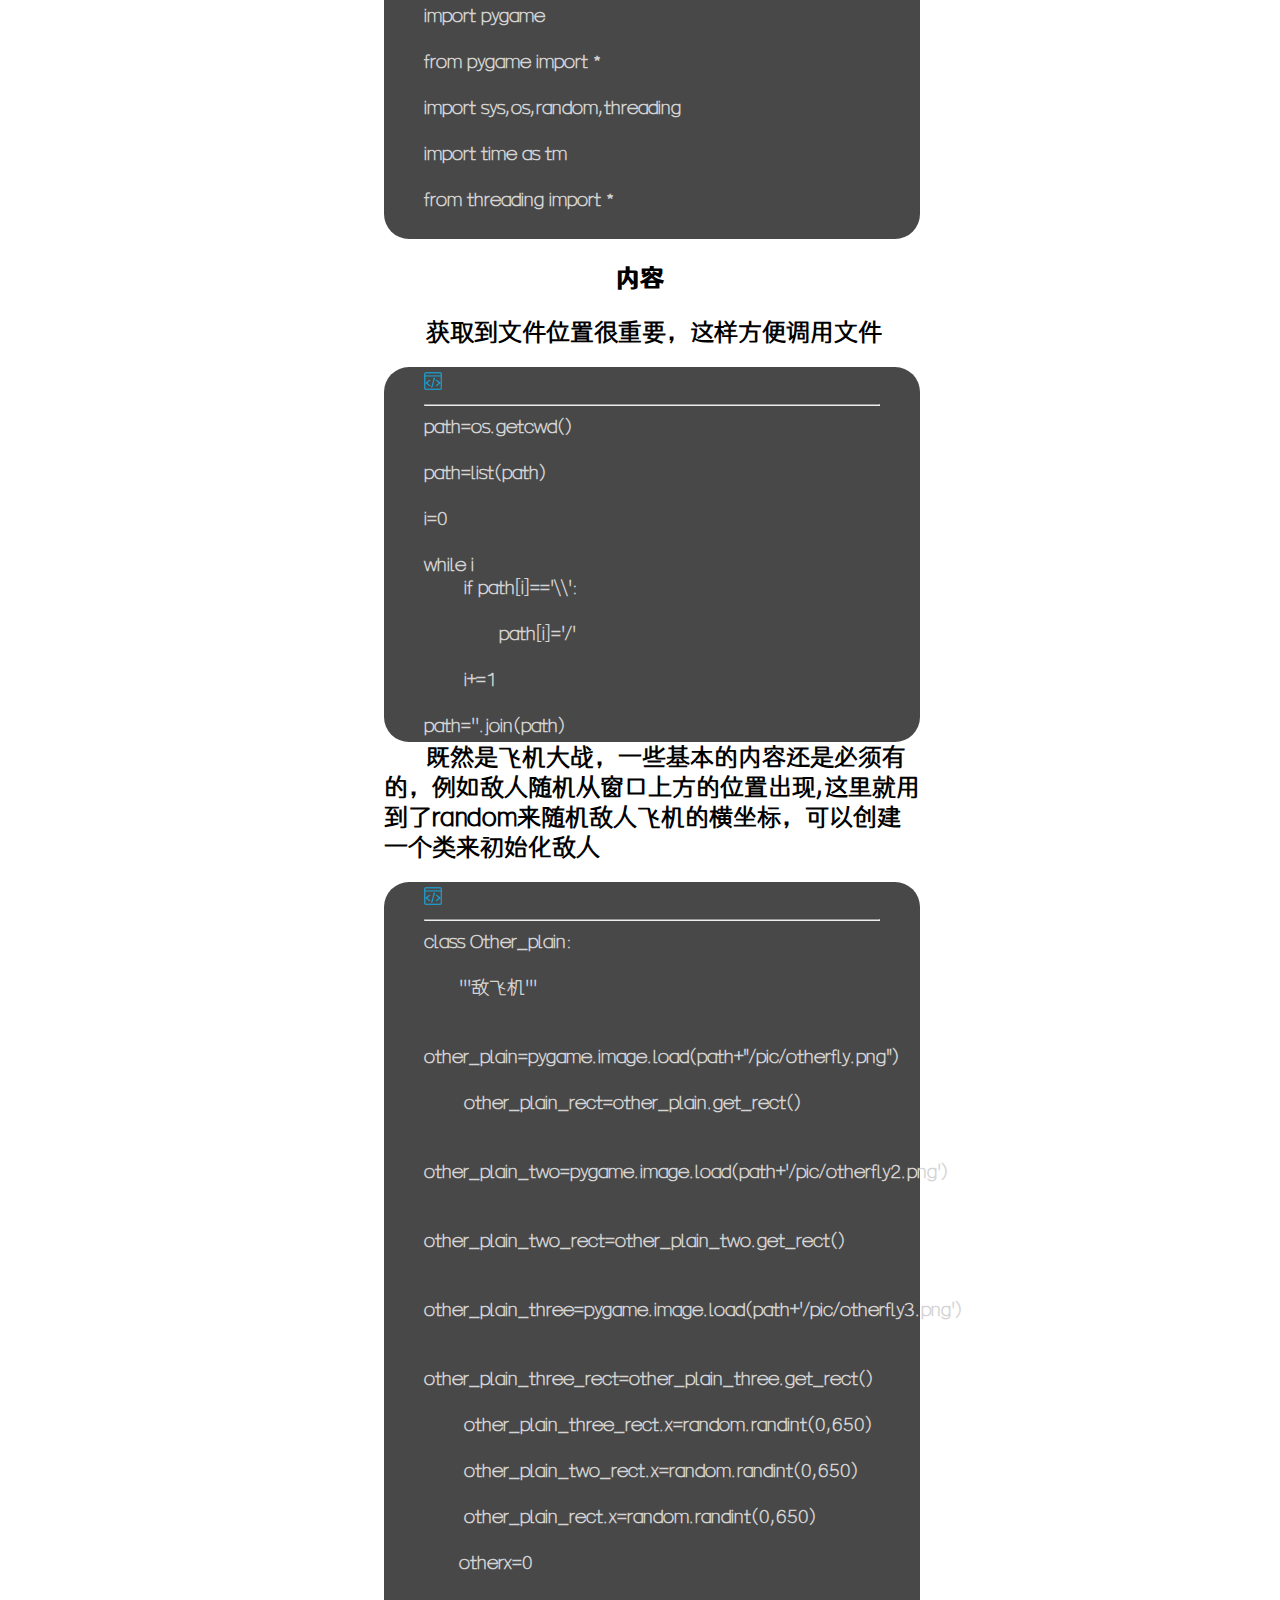
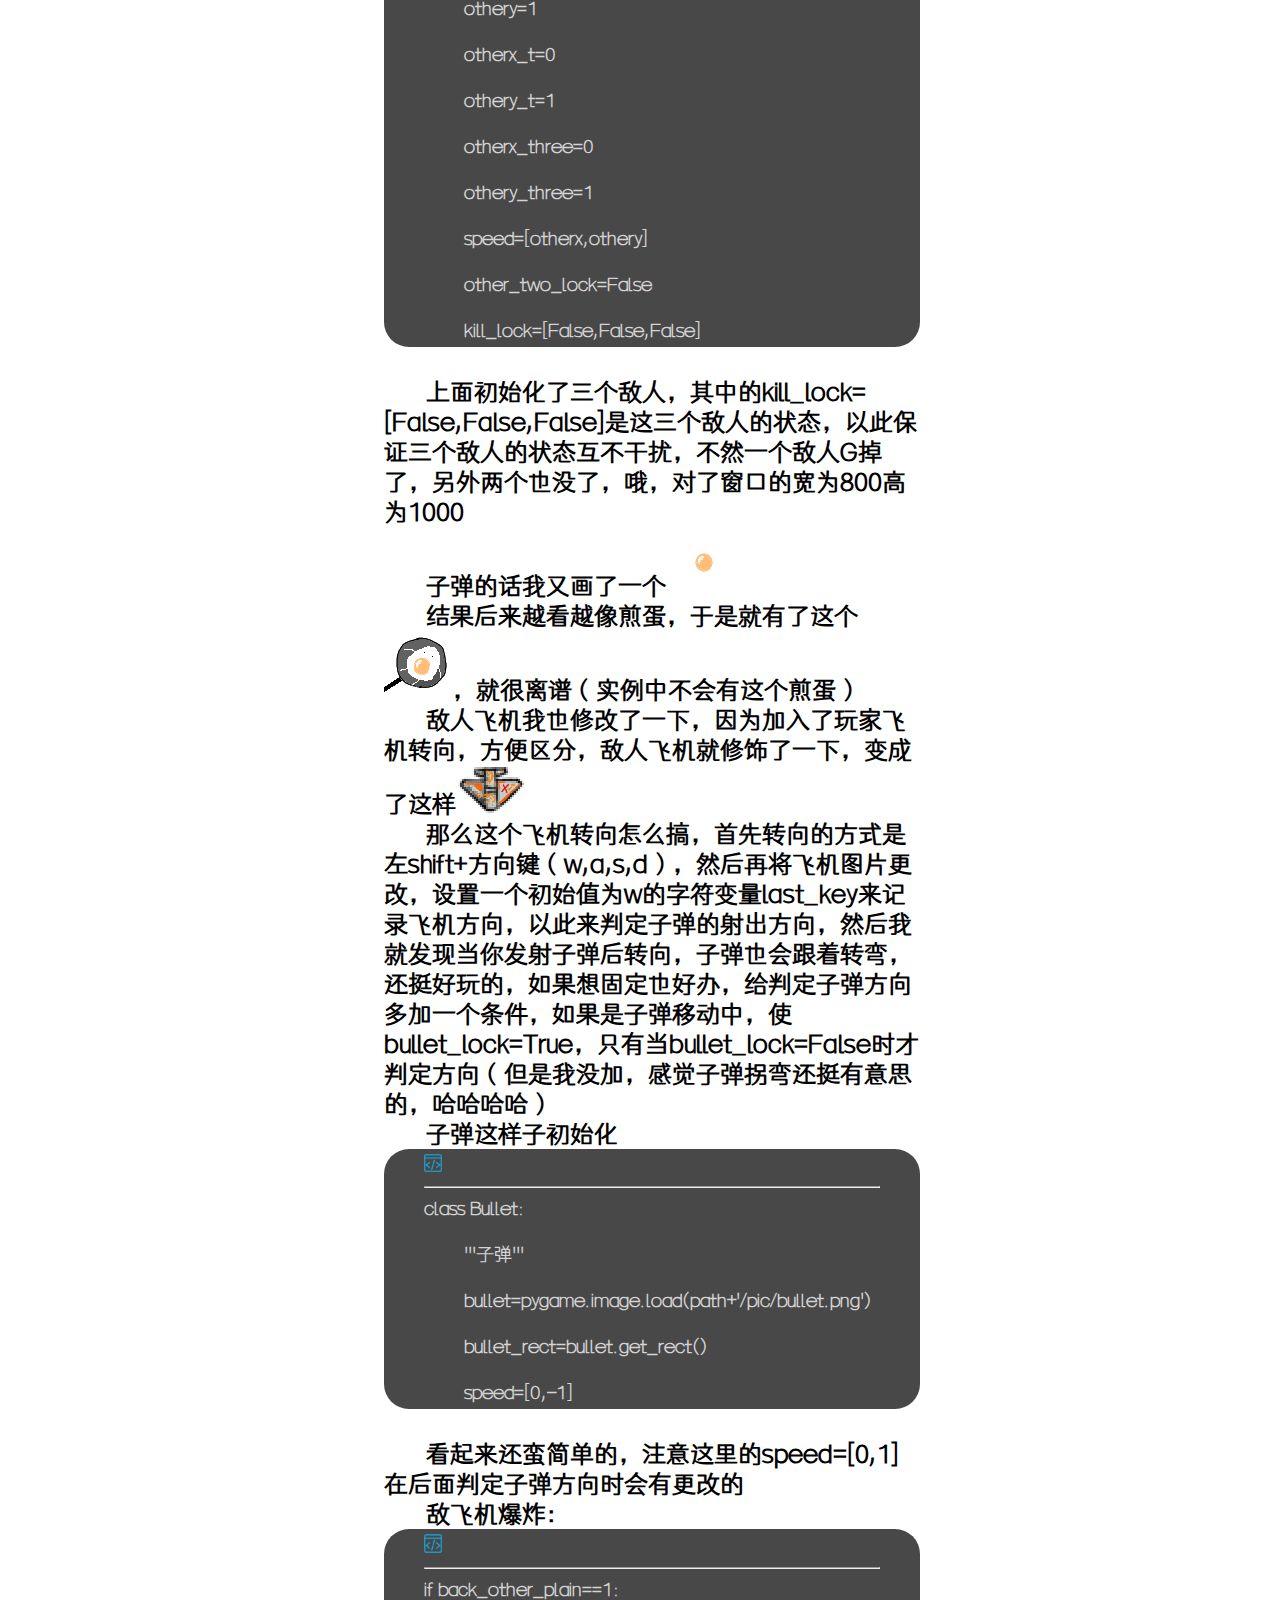
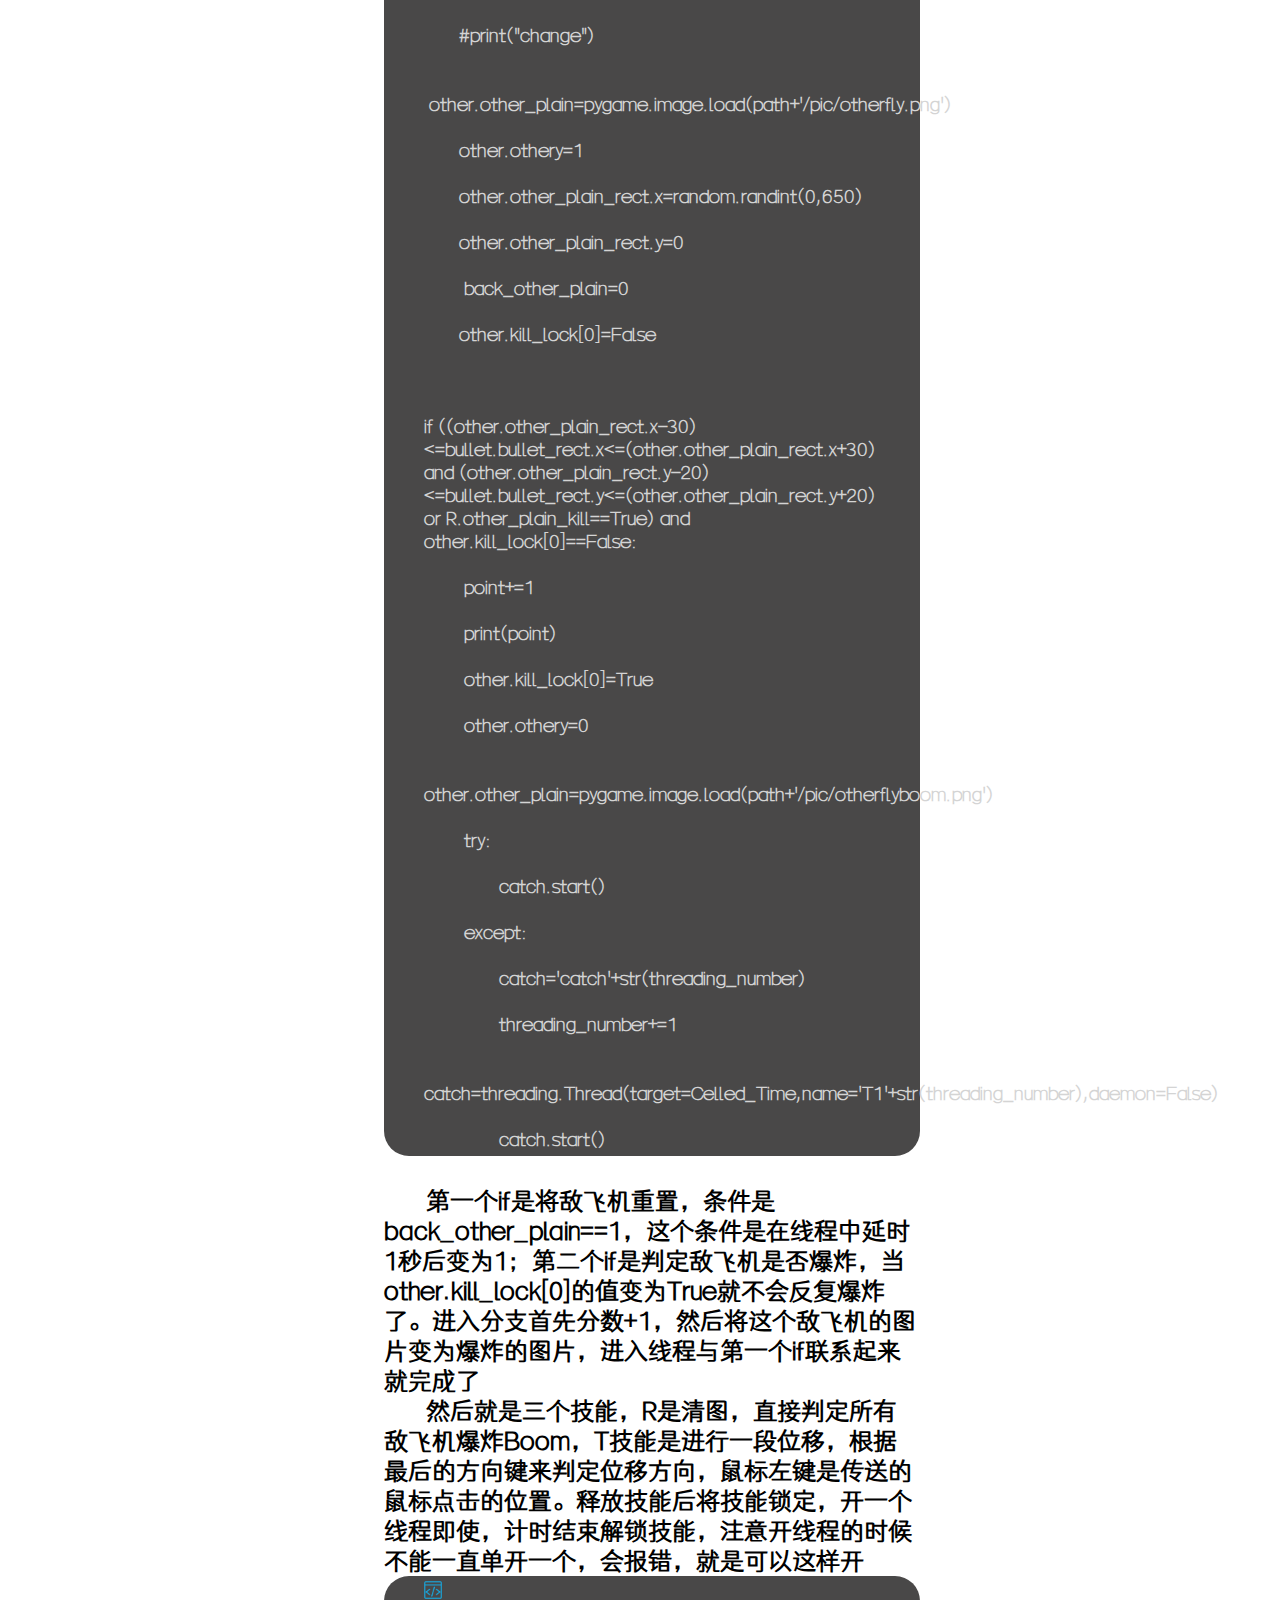
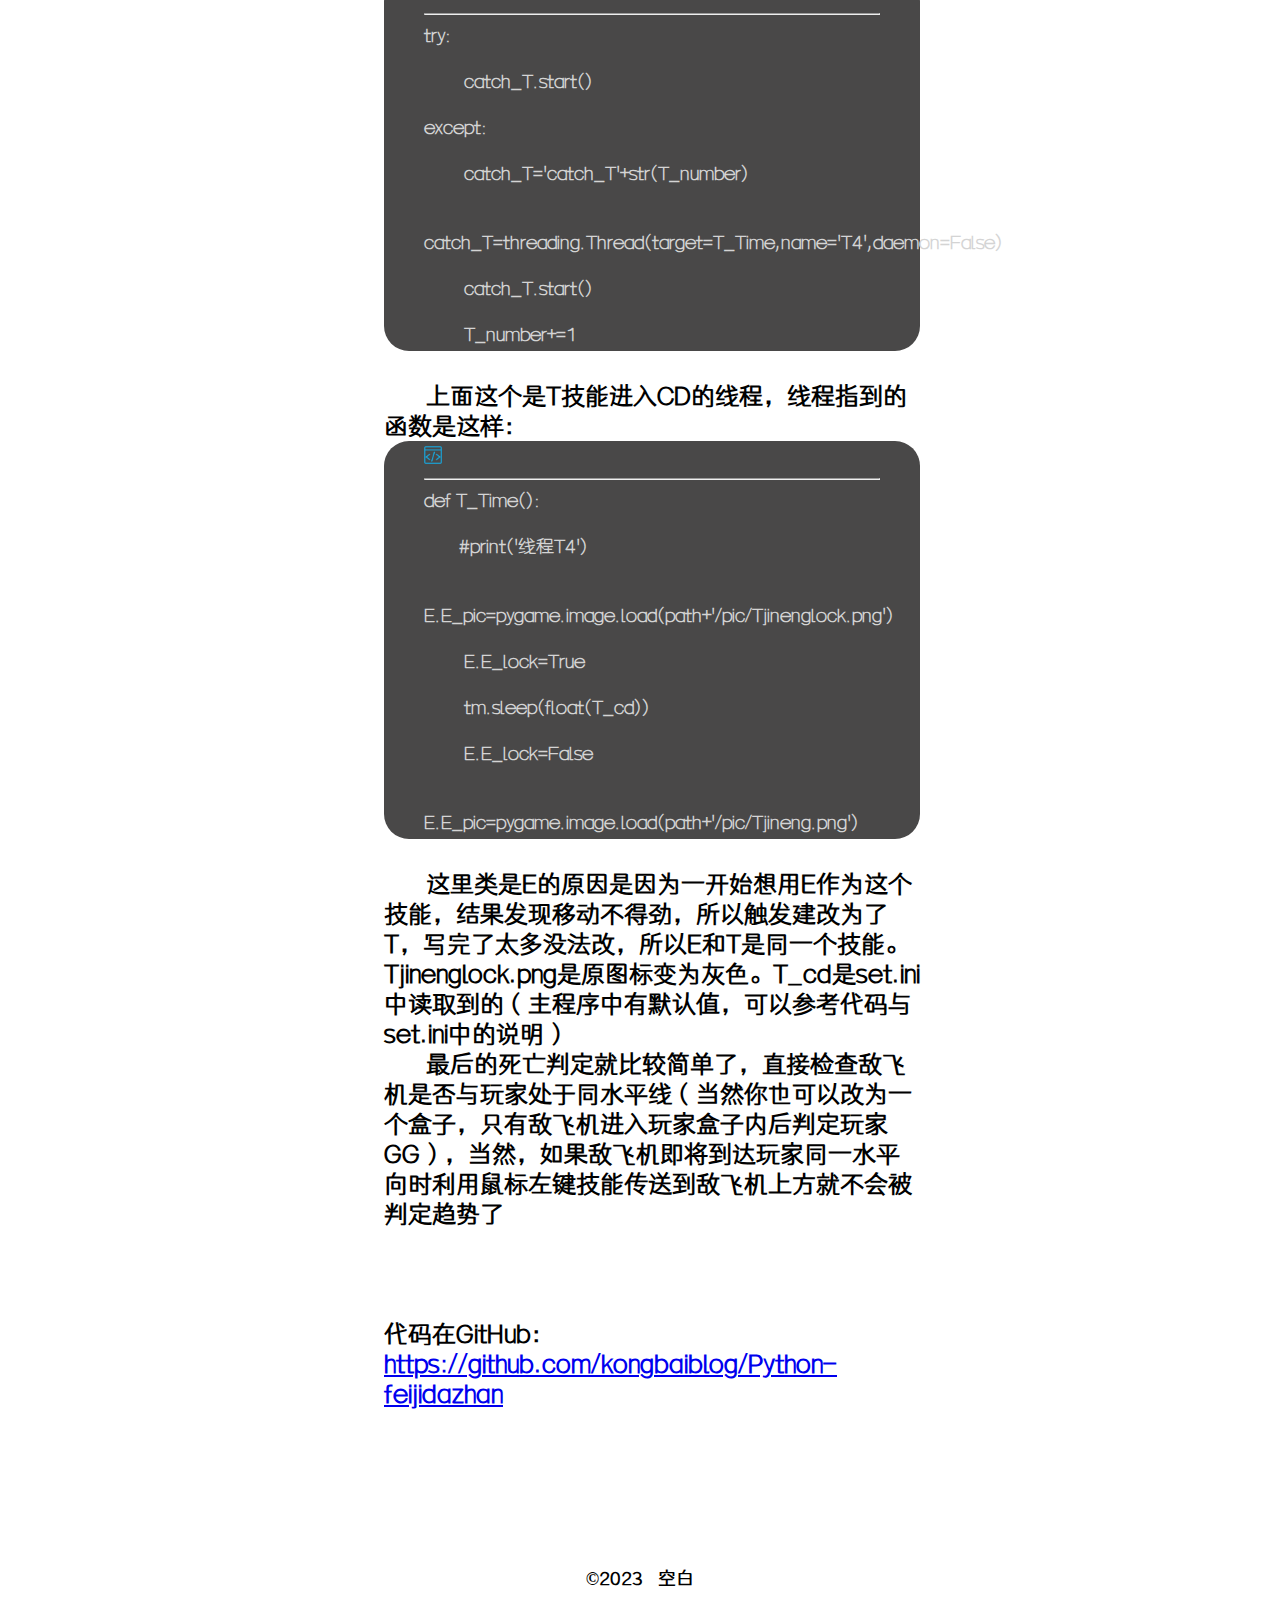
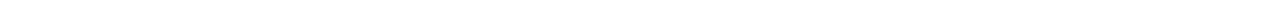
<file: KongBaiBlog/article/pythonshili.html>
<!DOCTYPE html>
<html>
    <head>
        <meta charset="UTF-8">
        <title>Python实例——飞机大战</title>
        <style>
            @font-face {
            font-family: font2;
            src: url("./font/TsangerYuYangT_W04_W04.ttf");
        }
        @font-face {
            font-family: font1;
            src: url("./font/TsangerYuYangT_W02_W02.ttf");
        }
        @font-face {
            font-family: codefont;
            src: url("./font/TsangerYuYangT_W01_W01.ttf");
        }
        h2.setc{padding-left: 1em;}
        </style>
        <link rel="stylesheet" href="article.css" type="text/css">
        <body>
            <div>
                <h1>Python实例——飞机大战</h1>
            </div>
            <div1>
                <div class="content">
                    <h3 class="little-title">文件列表</h3>
                    <img src="./pic/pythonfjdzFileList.png">
                    <h3 class="little-title">工具</h3>
                    <h2 class="setc">
                    &nbsp; &nbsp; &nbsp; &nbsp;敲代码用的是vscode，绘图用的是Krita，非非非非非非常好用</h2>
                    <h3 class="little-title">模块</h3>
                    <h2 class="setc">
                    &nbsp; &nbsp; &nbsp; &nbsp;需要导入的模块：
                    
                    <div style="color: black">
                    &nbsp; &nbsp; &nbsp; &nbsp;&nbsp; &nbsp; &nbsp; &nbsp;pygame
                    &nbsp; &nbsp; &nbsp; &nbsp;sys
                    &nbsp; &nbsp; &nbsp; &nbsp;os
                    &nbsp; &nbsp; &nbsp; &nbsp;random
                    &nbsp; &nbsp; &nbsp; &nbsp;threading
                    &nbsp; &nbsp; &nbsp; &nbsp;time</div>
                    <br>&nbsp; &nbsp; &nbsp; &nbsp;以上模块中pygame与threading需要下载，可以在cmd中执行下面两个命令：</h2>
                    <h2 class="setc">
                        <div class="code" style="color: rgb(212, 212, 212);">
                        pip install pygame
                        </div>
                    </h2>
                    <h2 class="setc">
                        <div class="code" style="color: rgb(212, 212, 212);">
                        pip install threading
                        </div>
                    
                &nbsp; &nbsp; &nbsp; &nbsp;time可能会与pygame里的time冲突，所以可以这样导入</h2>
                        <h2 class="setc">
                            <div class="code" style="color: rgb(212, 212, 212);"><img src="./pic/codepicblue.png" class="codeimg"><hr>
                                import pygame<br><br>
                                from pygame import *<br><br>
                                import sys,os,random,threading<br><br>
                                import time as tm<br><br>
                                from threading import *<br><br>
                        </h2>
                    </h2>
                    <h3 class="little-title">内容</h3>
                    <h2 class="setc">
                    &nbsp; &nbsp; &nbsp; &nbsp;获取到文件位置很重要，这样方便调用文件</h2>
                    <h2 class="setc">
                        <div class="code" style="color: rgb(212, 212, 212);"><img src="./pic/codepicblue.png" class="codeimg"><hr>
                            path=os.getcwd()<br><br>
path=list(path)<br><br>
i=0<br><br>
while i<len(path):<br><br>
&nbsp; &nbsp; &nbsp; &nbsp;  if path[i]=='\\':<br><br>
&nbsp; &nbsp; &nbsp; &nbsp;&nbsp; &nbsp; &nbsp; &nbsp;     path[i]='/'<br><br>
&nbsp; &nbsp; &nbsp; &nbsp;  i+=1<br><br>
path=''.join(path)</div>
                    &nbsp; &nbsp; &nbsp; &nbsp;既然是飞机大战，一些基本的内容还是必须有的，例如敌人随机从窗口上方的位置出现,这里就用到了random来随机敌人飞机的横坐标，可以创建一个类来初始化敌人
                    </h2>
                    <h2 class="setc">
                        <div class="code" style="color: rgb(212, 212, 212);"><img src="./pic/codepicblue.png" class="codeimg"><hr>
                            class Other_plain:<br><br>
                            &nbsp; &nbsp; &nbsp; &nbsp;'''敌飞机'''<br><br>
                            &nbsp; &nbsp; &nbsp; &nbsp; other_plain=pygame.image.load(path+"/pic/otherfly.png")<br><br>
                            &nbsp; &nbsp; &nbsp; &nbsp; other_plain_rect=other_plain.get_rect()<br><br>
                            &nbsp; &nbsp; &nbsp; &nbsp; other_plain_two=pygame.image.load(path+'/pic/otherfly2.png')<br><br>
                            &nbsp; &nbsp; &nbsp; &nbsp;  other_plain_two_rect=other_plain_two.get_rect()<br><br>
    &nbsp; &nbsp; &nbsp; &nbsp;  other_plain_three=pygame.image.load(path+'/pic/otherfly3.png')<br><br>
    &nbsp; &nbsp; &nbsp; &nbsp;  other_plain_three_rect=other_plain_three.get_rect()<br><br>
    &nbsp; &nbsp; &nbsp; &nbsp; other_plain_three_rect.x=random.randint(0,650)<br><br>
    &nbsp; &nbsp; &nbsp; &nbsp; other_plain_two_rect.x=random.randint(0,650)<br><br>
    &nbsp; &nbsp; &nbsp; &nbsp; other_plain_rect.x=random.randint(0,650)<br><br>
    &nbsp; &nbsp; &nbsp; &nbsp;otherx=0<br><br>
      &nbsp; &nbsp; &nbsp; &nbsp;   othery=1<br><br>
   &nbsp; &nbsp; &nbsp; &nbsp; otherx_t=0<br><br>
   &nbsp; &nbsp; &nbsp; &nbsp;  othery_t=1<br><br>
   &nbsp; &nbsp; &nbsp; &nbsp; otherx_three=0<br><br>
   &nbsp; &nbsp; &nbsp; &nbsp; othery_three=1<br><br>
   &nbsp; &nbsp; &nbsp; &nbsp;  speed=[otherx,othery]<br><br>
   &nbsp; &nbsp; &nbsp; &nbsp;  other_two_lock=False<br><br>
   &nbsp; &nbsp; &nbsp; &nbsp;   kill_lock=[False,False,False]</div>
    <br>&nbsp; &nbsp; &nbsp; &nbsp;上面初始化了三个敌人，其中的kill_lock=[False,False,False]是这三个敌人的状态，以此保证三个敌人的状态互不干扰，不然一个敌人G掉了，另外两个也没了，哦，对了窗口的宽为800高为1000
    <br>&nbsp; &nbsp; &nbsp; &nbsp;子弹的话我又画了一个<img src="./pic/bullet.png">
    <br>&nbsp; &nbsp; &nbsp; &nbsp;结果后来越看越像煎蛋，于是就有了这个<img src="./pic/ruizhidejiandan.png">，就很离谱（实例中不会有这个煎蛋）
    <br>&nbsp; &nbsp; &nbsp; &nbsp;敌人飞机我也修改了一下，因为加入了玩家飞机转向，方便区分，敌人飞机就修饰了一下，变成了这样<img src="./pic/otherfly.png">
    <br>&nbsp; &nbsp; &nbsp; &nbsp;那么这个飞机转向怎么搞，首先转向的方式是左shift+方向键（w,a,s,d），然后再将飞机图片更改，设置一个初始值为w的字符变量last_key来记录飞机方向，以此来判定子弹的射出方向，然后我就发现当你发射子弹后转向，子弹也会跟着转弯，还挺好玩的，如果想固定也好办，给判定子弹方向多加一个条件，如果是子弹移动中，使bullet_lock=True，只有当bullet_lock=False时才判定方向（但是我没加，感觉子弹拐弯还挺有意思的，哈哈哈哈）
    <br>&nbsp; &nbsp; &nbsp; &nbsp;子弹这样子初始化
    <div class="code" style="color: rgb(212, 212, 212);"><img src="./pic/codepicblue.png" class="codeimg"><hr>
        class Bullet:<br><br>
        &nbsp; &nbsp; &nbsp; &nbsp;  '''子弹'''<br><br>
        &nbsp; &nbsp; &nbsp; &nbsp;  bullet=pygame.image.load(path+'/pic/bullet.png')<br><br>
        &nbsp; &nbsp; &nbsp; &nbsp;  bullet_rect=bullet.get_rect()<br><br>
        &nbsp; &nbsp; &nbsp; &nbsp;   speed=[0,-1]</div>
    <br>&nbsp; &nbsp; &nbsp; &nbsp;看起来还蛮简单的，注意这里的speed=[0,1]在后面判定子弹方向时会有更改的
    <br>&nbsp; &nbsp; &nbsp; &nbsp;敌飞机爆炸：
    <div class="code" style="color: rgb(212, 212, 212);"><img src="./pic/codepicblue.png" class="codeimg"><hr>

        if back_other_plain==1:<br><br>
        &nbsp; &nbsp; &nbsp; &nbsp;#print("change")<br><br>
        &nbsp; &nbsp; &nbsp; &nbsp;other.other_plain=pygame.image.load(path+'/pic/otherfly.png')<br><br>
        &nbsp; &nbsp; &nbsp; &nbsp;other.othery=1<br><br>
        &nbsp; &nbsp; &nbsp; &nbsp;other.other_plain_rect.x=random.randint(0,650)<br><br>
        &nbsp; &nbsp; &nbsp; &nbsp;other.other_plain_rect.y=0<br><br>
        &nbsp; &nbsp; &nbsp; &nbsp; back_other_plain=0<br><br>
        &nbsp; &nbsp; &nbsp; &nbsp;other.kill_lock[0]=False<br><br><br><br>

        if ((other.other_plain_rect.x-30)<=bullet.bullet_rect.x<=(other.other_plain_rect.x+30) and (other.other_plain_rect.y-20)<=bullet.bullet_rect.y<=(other.other_plain_rect.y+20) or R.other_plain_kill==True) and other.kill_lock[0]==False:<br><br>
        &nbsp; &nbsp; &nbsp; &nbsp; point+=1<br><br>
        &nbsp; &nbsp; &nbsp; &nbsp; print(point)<br><br>
        &nbsp; &nbsp; &nbsp; &nbsp;  other.kill_lock[0]=True<br><br>
        &nbsp; &nbsp; &nbsp; &nbsp;  other.othery=0<br><br>
        &nbsp; &nbsp; &nbsp; &nbsp;  other.other_plain=pygame.image.load(path+'/pic/otherflyboom.png')<br><br>
        &nbsp; &nbsp; &nbsp; &nbsp;  try:<br><br>
        &nbsp; &nbsp; &nbsp; &nbsp;&nbsp; &nbsp; &nbsp; &nbsp;      catch.start()<br><br>
        &nbsp; &nbsp; &nbsp; &nbsp;  except:<br><br>
        &nbsp; &nbsp; &nbsp; &nbsp;&nbsp; &nbsp; &nbsp; &nbsp;     catch='catch'+str(threading_number)<br><br>
        &nbsp; &nbsp; &nbsp; &nbsp;&nbsp; &nbsp; &nbsp; &nbsp;     threading_number+=1<br><br>
        &nbsp; &nbsp; &nbsp; &nbsp;&nbsp; &nbsp; &nbsp; &nbsp;     catch=threading.Thread(target=Celled_Time,name='T1'+str(threading_number),daemon=False)<br><br>
        &nbsp; &nbsp; &nbsp; &nbsp;&nbsp; &nbsp; &nbsp; &nbsp;     catch.start()<br>
        
        </div>
        <br>&nbsp; &nbsp; &nbsp; &nbsp;第一个if是将敌飞机重置，条件是back_other_plain==1，这个条件是在线程中延时1秒后变为1；第二个if是判定敌飞机是否爆炸，当other.kill_lock[0]的值变为True就不会反复爆炸了。进入分支首先分数+1，然后将这个敌飞机的图片变为爆炸的图片，进入线程与第一个if联系起来就完成了
    <br>&nbsp; &nbsp; &nbsp; &nbsp;然后就是三个技能，R是清图，直接判定所有敌飞机爆炸Boom，T技能是进行一段位移，根据最后的方向键来判定位移方向，鼠标左键是传送的鼠标点击的位置。释放技能后将技能锁定，开一个线程即使，计时结束解锁技能，注意开线程的时候不能一直单开一个，会报错，就是可以这样开
    <div class="code" style="color: rgb(212, 212, 212);"><img src="./pic/codepicblue.png" class="codeimg"><hr>
    try:<br><br>
    &nbsp; &nbsp; &nbsp; &nbsp; catch_T.start()<br><br>
                except:<br><br>
                &nbsp; &nbsp; &nbsp; &nbsp;  catch_T='catch_T'+str(T_number)<br><br>
                &nbsp; &nbsp; &nbsp; &nbsp;  catch_T=threading.Thread(target=T_Time,name='T4',daemon=False)<br><br>
                &nbsp; &nbsp; &nbsp; &nbsp;  catch_T.start()<br><br>
                &nbsp; &nbsp; &nbsp; &nbsp;  T_number+=1<br>
</div>

    <br>&nbsp; &nbsp; &nbsp; &nbsp;上面这个是T技能进入CD的线程，线程指到的函数是这样：
    <div class="code" style="color: rgb(212, 212, 212);"><img src="./pic/codepicblue.png" class="codeimg"><hr>
        def T_Time():<br><br>
        &nbsp; &nbsp; &nbsp; &nbsp;#print('线程T4')<br><br>
        &nbsp; &nbsp; &nbsp; &nbsp; E.E_pic=pygame.image.load(path+'/pic/Tjinenglock.png')<br><br>
        &nbsp; &nbsp; &nbsp; &nbsp; E.E_lock=True<br><br>
        &nbsp; &nbsp; &nbsp; &nbsp;  tm.sleep(float(T_cd))<br><br>
        &nbsp; &nbsp; &nbsp; &nbsp;  E.E_lock=False<br><br>
        &nbsp; &nbsp; &nbsp; &nbsp;  E.E_pic=pygame.image.load(path+'/pic/Tjineng.png')<br>
        </div>
        <br>&nbsp; &nbsp; &nbsp; &nbsp;这里类是E的原因是因为一开始想用E作为这个技能，结果发现移动不得劲，所以触发建改为了T，写完了太多没法改，所以E和T是同一个技能。Tjinenglock.png是原图标变为灰色。T_cd是set.ini中读取到的（主程序中有默认值，可以参考代码与set.ini中的说明）
        <br>&nbsp; &nbsp; &nbsp; &nbsp;最后的死亡判定就比较简单了，直接检查敌飞机是否与玩家处于同水平线（当然你也可以改为一个盒子，只有敌飞机进入玩家盒子内后判定玩家GG），当然，如果敌飞机即将到达玩家同一水平向时利用鼠标左键技能传送到敌飞机上方就不会被判定趋势了
        <br><br><br><br>代码在GitHub：&nbsp; &nbsp; <a href="https://github.com/kongbaiblog/Python-feijidazhan" target="_blank">https://github.com/kongbaiblog/Python-feijidazhan</a>
    </h2><br><br><br><br><br><br>
    <h5 style="font-family: font1;text-align: center;font-size: large;">&copy;2023&nbsp; &nbsp;空白</h5>
</div>
            </div1>
        </body>
    </head>
</html>
</file>
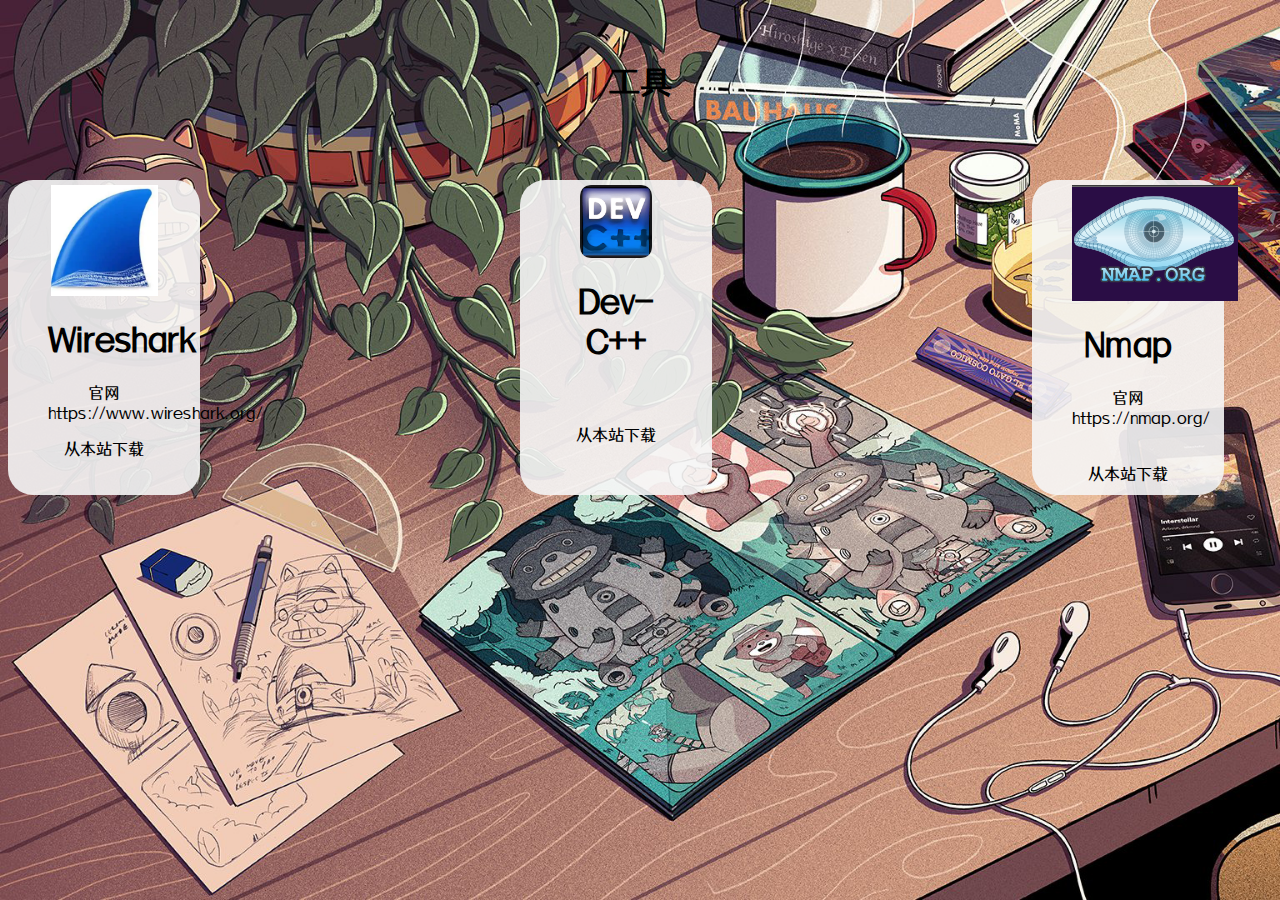
<file: KongBaiBlog/tools/tool.html>
<!DOCTYPE html>
<html>
    <head>
        <title>工具</title>
        <meta charset="utf-8">
        <style>
            @font-face {
            font-family: font2;
            src: url("./font/TsangerYuYangT_W03_W03.ttf");
        }
        </style>
        <link rel="stylesheet" href="toolscss.css" type="text/css">
        <body>
            <h1 class="title">工具</h1>
            <div class="box"><img src="./pic/捕获.PNG"><h1>Wireshark</h1><a href="https://www.wireshark.org/" target="_blank">官网https://www.wireshark.org/</a><p><a href="https://pan.baidu.com/s/1VR8U3NWGNP-BGgpTCiZcTA " target="_blank">从本站下载</a></p></div>
            <div class="box2"><img src="./pic/eb2a4a4a36725c1dcd31b7aa916f44a5.jpeg"><h1>Dev-C++</h1><a href="" target="_blank"></a><p><a href="https://pan.baidu.com/s/1LbUulrfscvq7PN5gw9vDrA " target="_blank"><br><br>从本站下载</a></p></div>
            <div class="box3"><img src="./pic/nmap.PNG"><h1>Nmap</h1><a href="https://nmap.org/" target="_blank">官网https://nmap.org/</a><p><a href="https://pan.baidu.com/s/1HQxhENID4K5ayS7qprUo0g " target="_blank"><br>从本站下载</a></p></div>
        </body>
    </head>
</html>
</file>
<file: KongBaiBlog/homepage.css>
html{
    background: url(./wallpaper.jpg) no-repeat;
    background-size: cover;
    background-attachment: fixed;
}
a{
    text-decoration: none;
    color: black;
}
h1{
    font-size: xx-large;
    font-family:font2 ;
}
h2{
    font-size: x-large;
    font-family:font2 ;
}
.list{
    position: absolute;
    top: 20%;
    background-color: rgb(245,245,245,0.9);
    width: 50%;
    border-radius: 25px;
    padding: 5px 40px;
    box-sizing: border-box;
    /*opacity: 0.6;*/
}
.list img{
    width: 50%;
}
div1{
    height:100%; 
    margin:0;
    display: flex;
    justify-content: center;
    align-items: center;
  
}
.bloger{
    width: 3%;
    border-radius: 100px;
    float: right;
}
.tool{
    width: 1%;
}
hr{
    border-radius: 100px;
}
.list1tag{
    font-family: font2;
    float: right;
    font-size: large;
}
</file>
<file: KongBaiBlog/article/article.css>
html{
    background: url(./pic/bg1.jpg) no-repeat;
    background-size: cover;
    background-attachment: fixed;
}
h1{
    margin-top: 5%;
    font-family: font2;
    text-align: center;
}
h2{
    font-family: font1;
}
.content{
    top: 30%;
    position: absolute;
    background-color: rgb(255,255,255,0.7);
    width: 50%;
    border-radius: 25px;
    padding: 5px 40px;
    box-sizing: border-box;
}
div1{
    margin-top: 50%;
    height:100%; 
    margin:0;
    display: flex;
    justify-content: center;
    align-items: center;
}
.stec{
    color: black;
}
.little-title{
    font-size: x-large;
    font-family: font2;
    text-align: center;
}
.code{
    font-size: large;
    font-family: codefont;
    border-radius: 25px;
    padding: 5px 40px;
    box-sizing: border-box;
    background-color: rgb(73, 72, 72);
}
.codeimg{
    width: 4%;
}
.setcs{
    font-size: large;
    font-family: font1;
}
</file>
<file: KongBaiBlog/tools/toolscss.css>
html{
    background: url(./background.jpg) no-repeat;
    background-size: cover;
    background-attachment: fixed;
}
.title{
    margin-top: 5%;
    font-family: font2;
    text-align: center;
}
.box{
    font-family: font2;
    text-align: center;
    position: absolute;
    top: 20%;
    background-color: rgb(245,245,245,0.9);
    width: 15%;
    height: 35%;
    border-radius: 25px;
    padding: 5px 40px;
    box-sizing: border-box;
    float: left;
}
a{
    text-decoration: none;
    color: black;
}
.box2{
    font-family: font2;
    text-align: center;
    position: absolute;
    top: 20%;
    background-color: rgb(245,245,245,0.9);
    width: 15%;
    height: 35%;
    border-radius: 25px;
    padding: 5px 40px;
    box-sizing: border-box;
    margin-left: 40%;
}
.box2 img{
    width: 65%;
}
.box3{
    font-family: font2;
    text-align: center;
    position: absolute;
    top: 20%;
    background-color: rgb(245,245,245,0.9);
    width: 15%;
    height: 35%;
    border-radius: 25px;
    padding: 5px 40px;
    box-sizing: border-box;
    margin-left: 80%;
}
</file>
